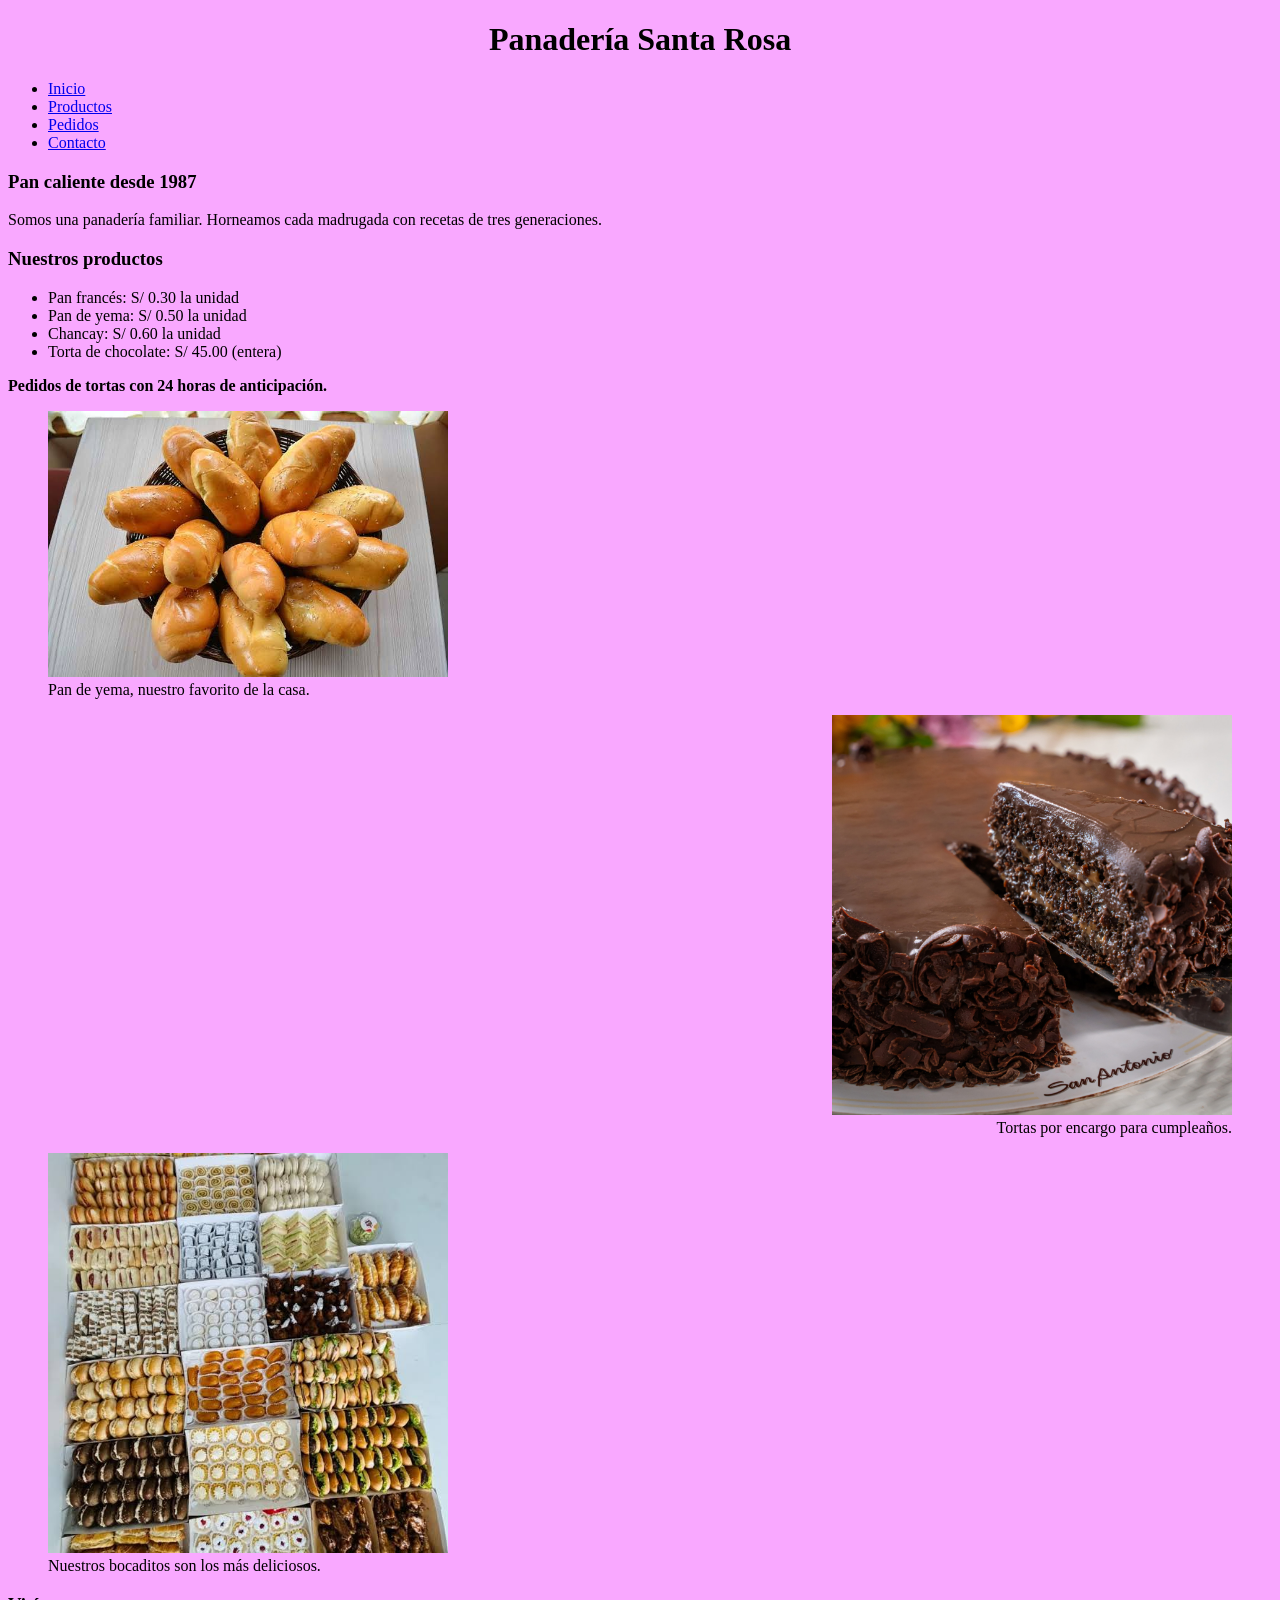
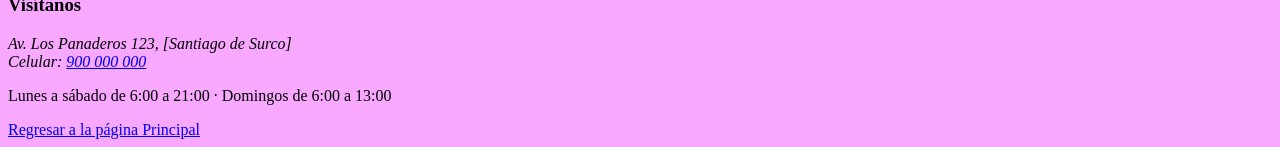
<file: Guia 1/Santa Rosa - Támara/index.html>
<!DOCTYPE html>
<html lang="en">
<head>
    <meta charset="UTF-8">
    <meta name="viewport" content="width=device-width, initial-scale=1.0">
    <title>Panadería Santa Rosa | Pan caliente todos los días</title>
</head>
<body bgcolor="#F9A8FF">
    <header>
    <p><strong><h1 align="center">Panadería Santa Rosa</h1></strong></p>
        <nav>
            <ul>
                <li><a href="index.html">Inicio</a></li>
                <li><a href="#productos">Productos</a></li>
                <li><a href="pedidos.html">Pedidos</a></li>
                <li><a href="#contacto">Contacto</a></li>
            </ul>
        </nav>
    </header>
    <main>
        <section>
            <h3>Pan caliente desde 1987</h3>
            <p>Somos una panadería familiar. Horneamos cada madrugada con recetas de tres generaciones.</p>
        </section>

        <section id="productos">
            <h3>Nuestros productos</h3>
            <ul>
                <li>Pan francés: S/ 0.30 la unidad</li>
                <li>Pan de yema: S/ 0.50 la unidad</li>
                <li>Chancay: S/ 0.60 la unidad</li>
                <li>Torta de chocolate: S/ 45.00 (entera)</li>
            </ul>
            <p><strong>Pedidos de tortas con 24 horas de anticipación.</strong></p>
            <figure align="left">
                <img src="img/pan-yema.jpg" alt="Canasta de panes de yema dorados recién horneados" width="400">
                <figcaption>Pan de yema, nuestro favorito de la casa.</figcaption>
            </figure>
            <figure align="right">
                <img src="img/tortas.jpg" alt="Torta de chocolate llena de manjar por dentro" width="400">
                <figcaption>Tortas por encargo para cumpleaños.</figcaption>
            </figure>
            <figure>
                <img src="img/bocaditos.jpg" alt="Bocaditos para cualquier ocasión" width="400">
                <figcaption>Nuestros bocaditos son los más deliciosos.</figcaption>
            </figure>
        </section>
    </main>
    <footer id="contacto">
        <h3>Visítanos</h3>
        <address>
            Av. Los Panaderos 123, [Santiago de Surco]<br>
            Celular: <a href="tel:+51900000000">900 000 000</a>
        </address>
        <p>Lunes a sábado de 6:00 a 21:00 · Domingos de 6:00 a 13:00</p>
        <a href="../../index.html">Regresar a la página Principal</a>
    </footer>

</body>
</html>
</file>
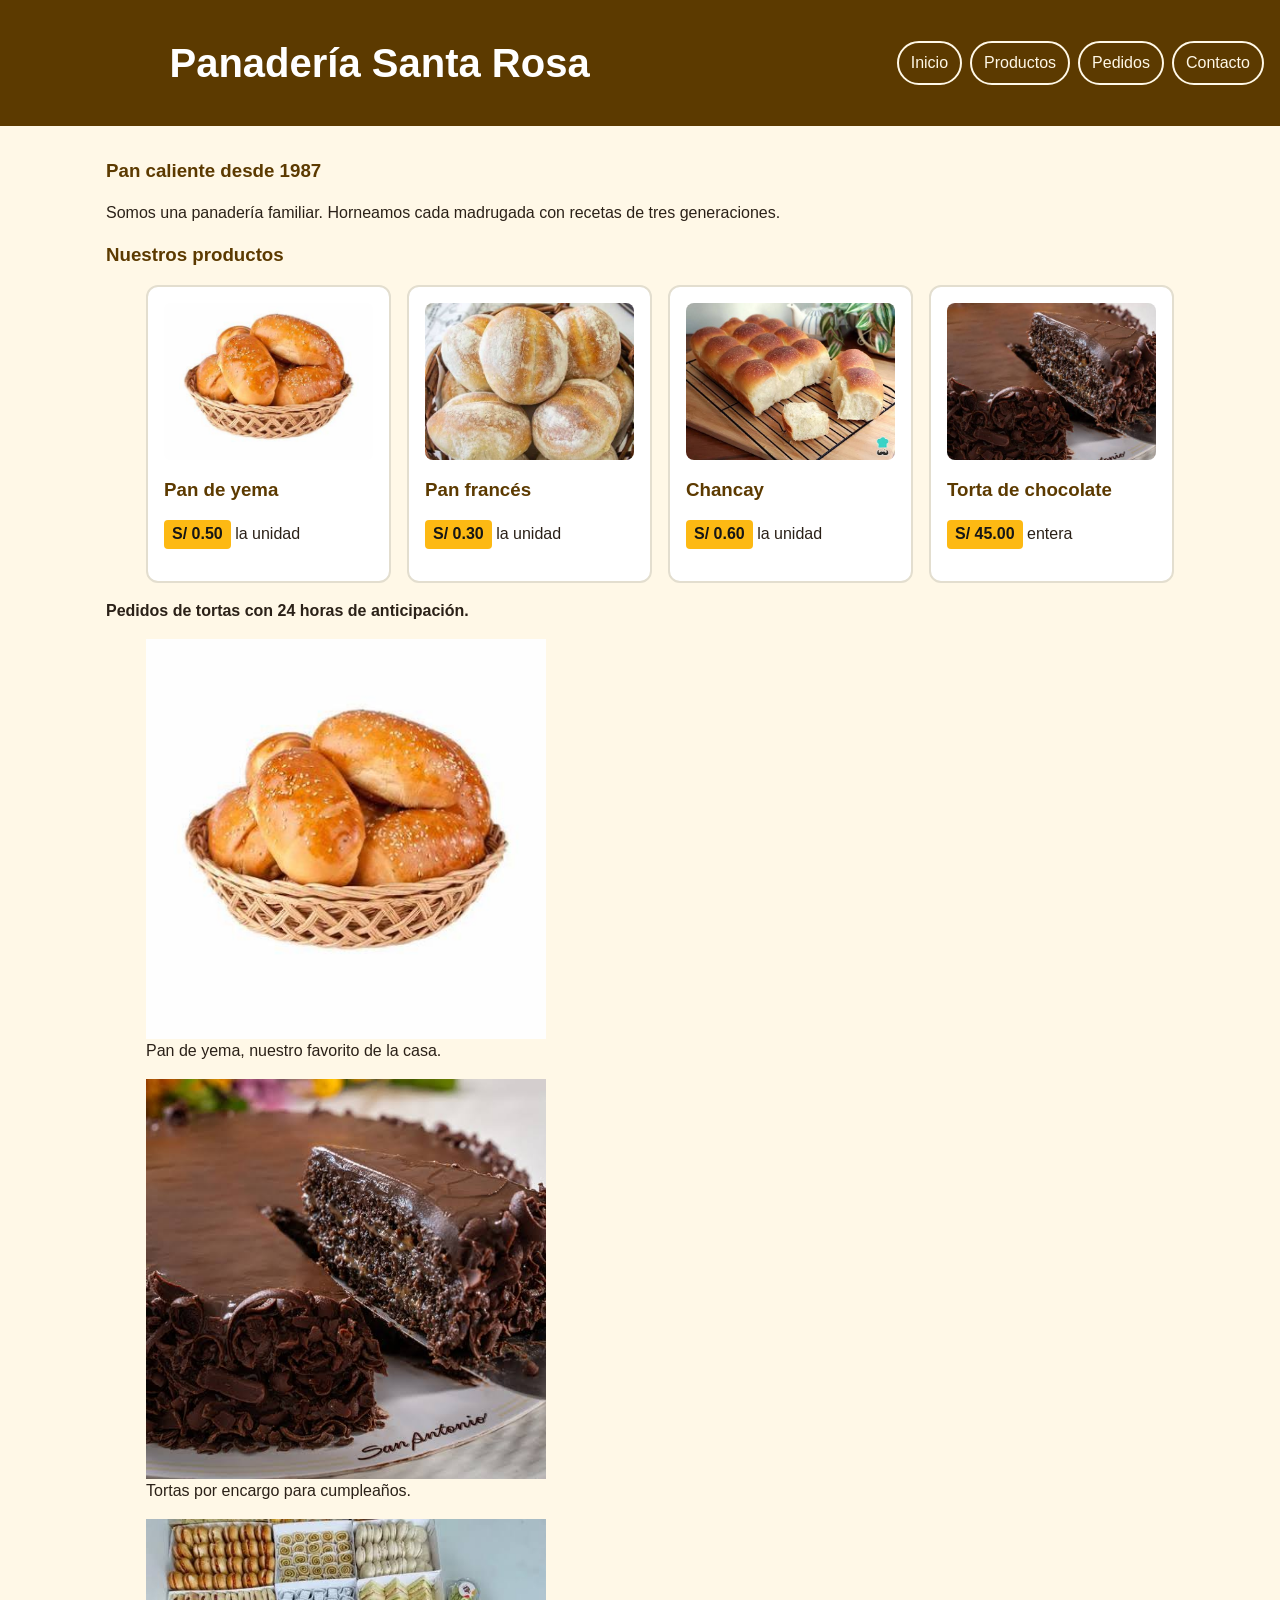
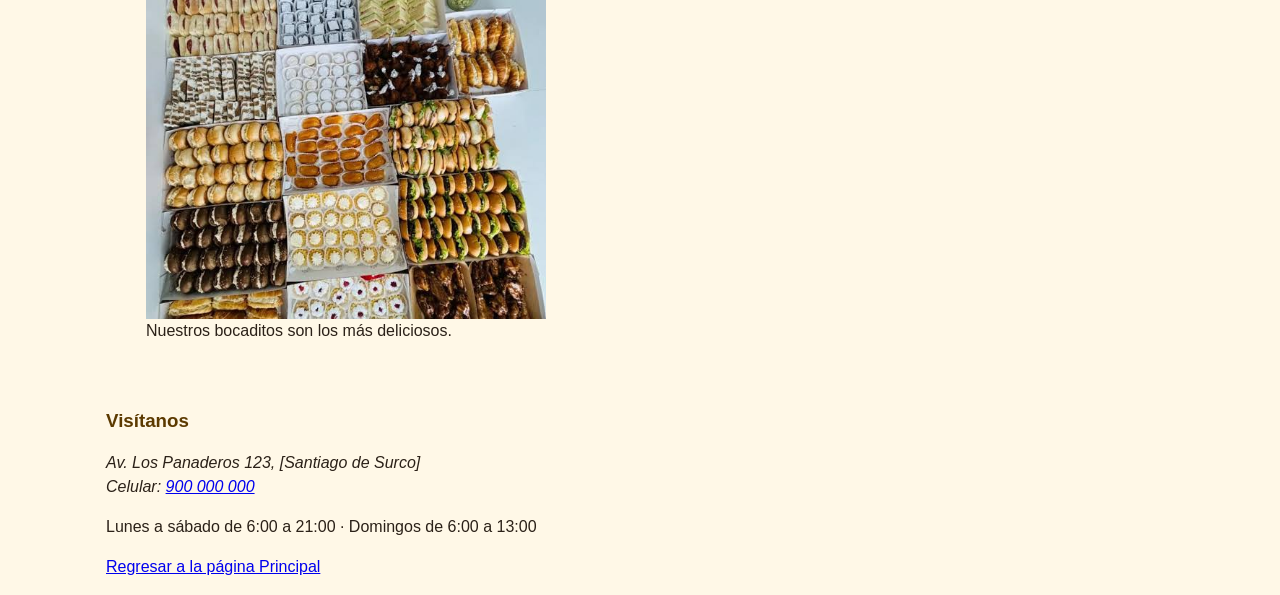
<file: Guia 2/santa-rosa-támara/index.html>
<!DOCTYPE html>
<html lang="en">
<head>
    <meta charset="UTF-8">
    <meta name="viewport" content="width=device-width, initial-scale=1.0">
    <title>Panadería Santa Rosa | Pan caliente todos los días</title>
</head>
<link rel="stylesheet" href="css/estilos.css">
<body bgcolor="#F9A8FF">
    <header>
    <p><strong><h1 align="center">Panadería Santa Rosa</h1></strong></p>
        <nav>
            <ul>
                <li><a href="index.html">Inicio</a></li>
                <li><a href="#productos">Productos</a></li>
                <li><a href="pedidos.html">Pedidos</a></li>
                <li><a href="#contacto">Contacto</a></li>
            </ul>
        </nav>
    </header>
    <main>
        <section>
            <h3>Pan caliente desde 1987</h3>
            <p>Somos una panadería familiar. Horneamos cada madrugada con recetas de tres generaciones.</p>
        </section>

        <section id="productos">
            <h3>Nuestros productos</h3>
            <ul>
                <div class="catalogo">
                    <article class="producto">
                        <img src="img/pan-yema.jpg" alt="Canasta de panes de yema dorados recién horneados">
                        <h3>Pan de yema</h3>
                        <p><span class="precio">S/ 0.50</span> la unidad</p>
                    </article>
                    <article class="producto">
                        <img src="img/pan-frances.jpg" alt="El pan francés más rico que podrás encontrar.">
                        <h3>Pan francés</h3>
                        <p><span class="precio">S/ 0.30</span> la unidad</p>
                    </article>
                    <article class="producto">
                        <img src="img/pan-chancay.jpg" alt="Pan Chancay nunca será la excepción">
                        <h3>Chancay</h3>
                        <p><span class="precio">S/ 0.60</span> la unidad</p>
                    </article>
                    <article class="producto">
                        <img src="img/tortas.jpg" alt="Torta de chocolate de dos pisos decorada con fresas">
                        <h3>Torta de chocolate</h3>
                        <p><span class="precio">S/ 45.00</span> entera</p>
                    </article>
                </div>
            </ul>
            <p><strong>Pedidos de tortas con 24 horas de anticipación.</strong></p>
            <figure align="left">
                <img src="img/pan-yema.jpg" alt="Canasta de panes de yema dorados recién horneados" width="400">
                <figcaption>Pan de yema, nuestro favorito de la casa.</figcaption>
            </figure>
            <figure align="left">
                <img src="img/tortas.jpg" alt="Torta de chocolate llena de manjar por dentro" width="400">
                <figcaption>Tortas por encargo para cumpleaños.</figcaption>
            </figure>
            <figure>
                <img src="img/bocaditos.jpg" alt="Bocaditos para cualquier ocasión" width="400">
                <figcaption>Nuestros bocaditos son los más deliciosos.</figcaption>
            </figure>
        </section>
    </main>
    <footer id="contacto">
        <h3>Visítanos</h3>
        <address>
            Av. Los Panaderos 123, [Santiago de Surco]<br>
            Celular: <a href="tel:+51900000000">900 000 000</a>
        </address>
        <p>Lunes a sábado de 6:00 a 21:00 · Domingos de 6:00 a 13:00</p>
        <a href="../../index.html">Regresar a la página Principal</a>
    </footer>

</body>
</html>
</file>
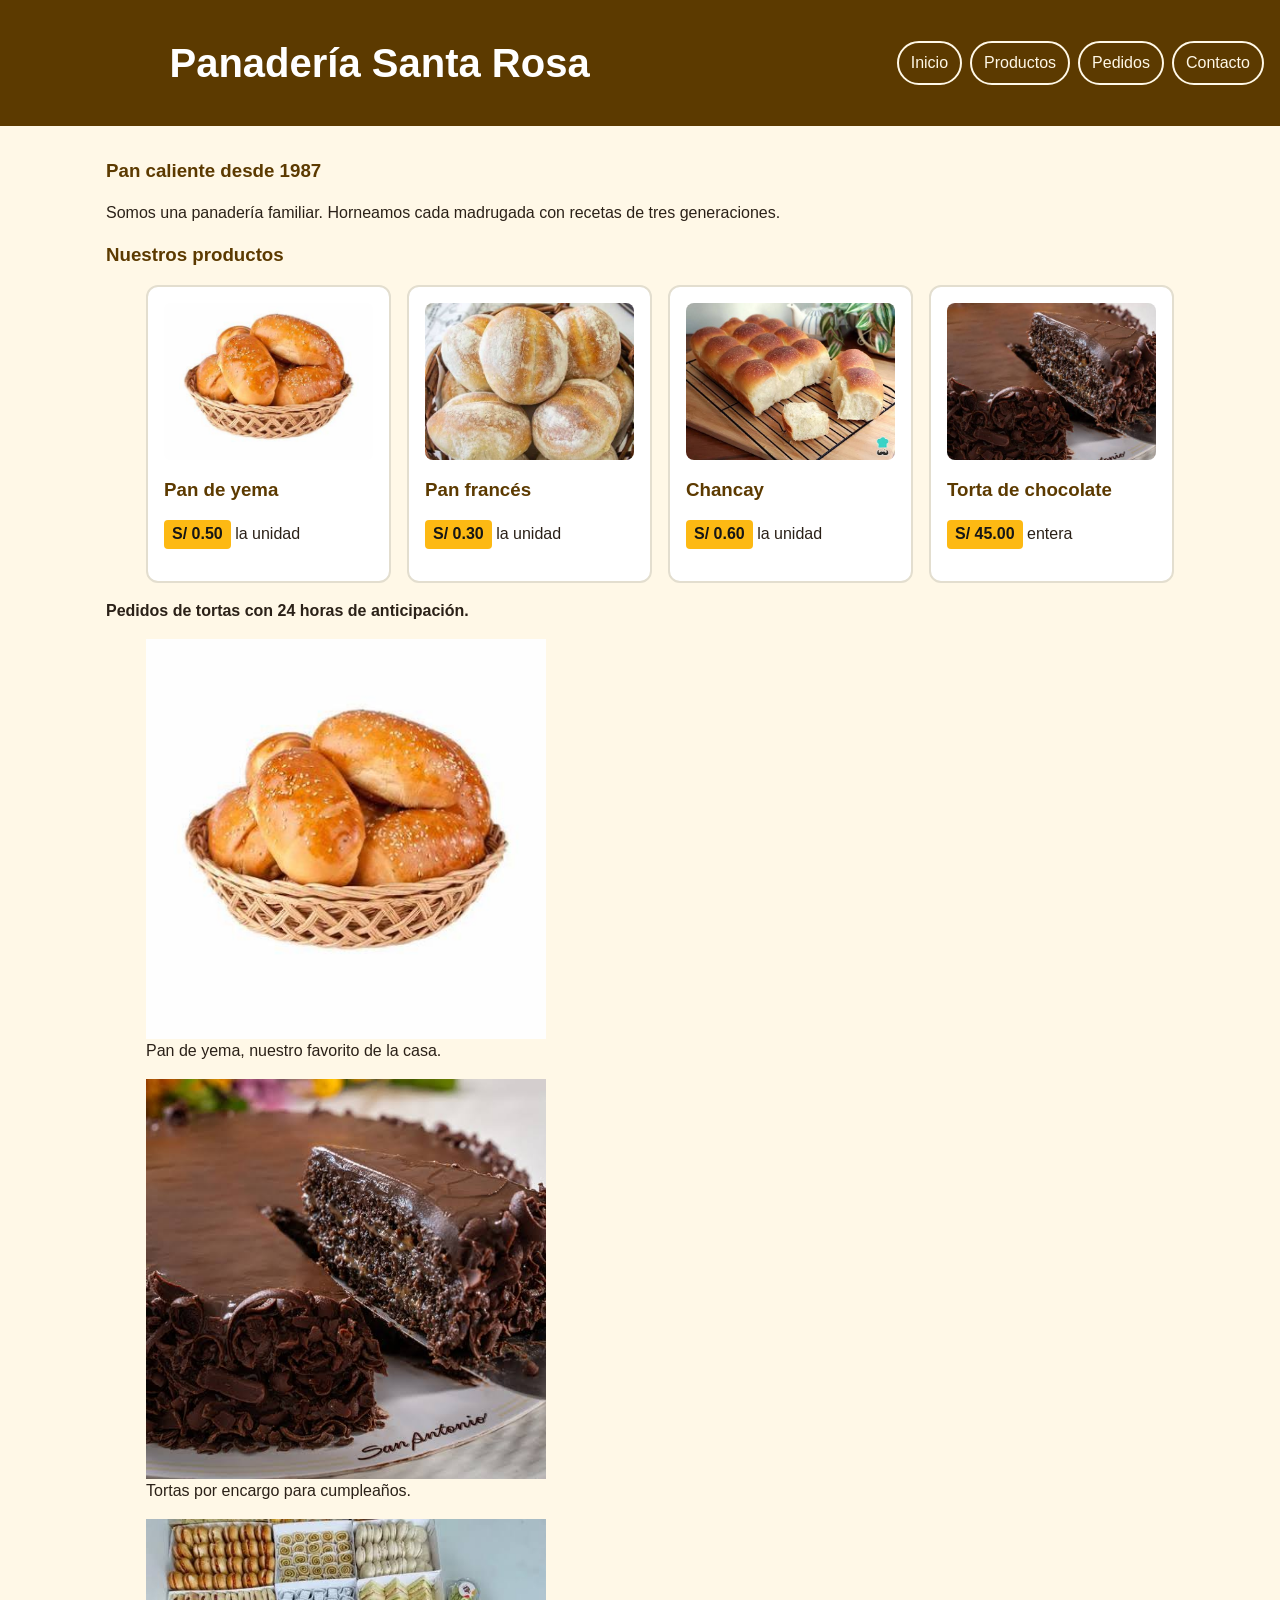
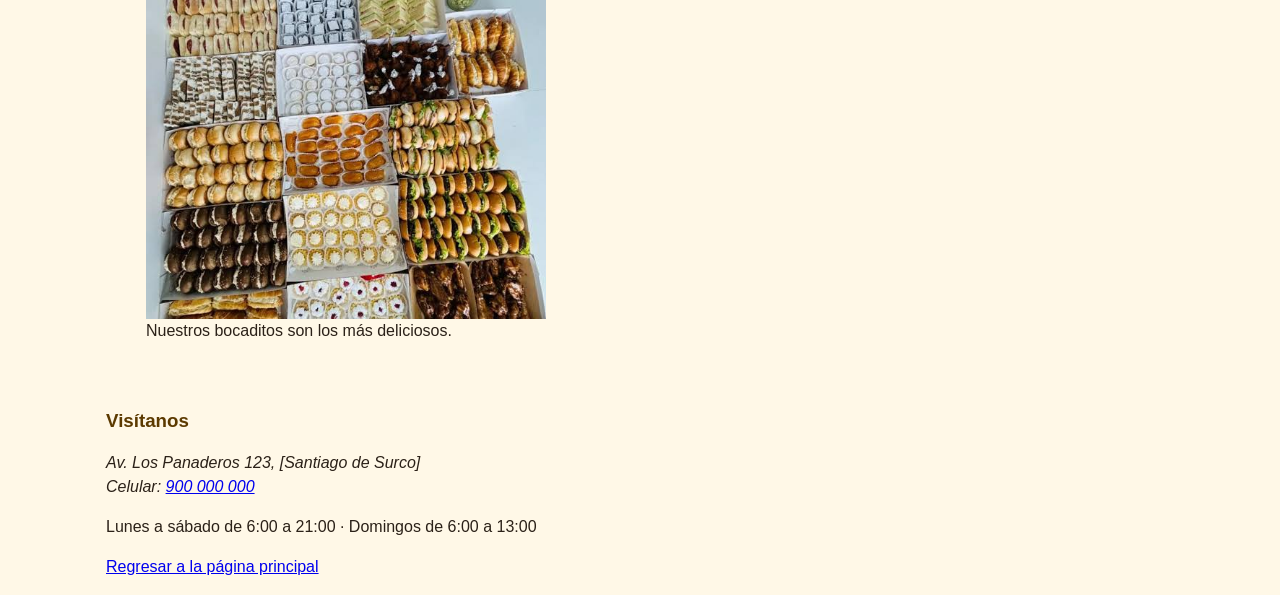
<file: Guia 3/Santa-Rosa-Támara/index.html>
<!DOCTYPE html>
<html lang="en">
<head>
    <meta charset="UTF-8">
    <meta name="viewport" content="width=device-width, initial-scale=1.0">
    <title>Panadería Santa Rosa | Pan caliente todos los días</title>
</head>
<link rel="stylesheet" href="css/estilos.css">
<body bgcolor="#F9A8FF">
    <header>
    <p><strong><h1 align="center">Panadería Santa Rosa</h1></strong></p>
        <nav>
            <ul>
                <li><a href="index.html">Inicio</a></li>
                <li><a href="#productos">Productos</a></li>
                <li><a href="pedidos.html">Pedidos</a></li>
                <li><a href="#contacto">Contacto</a></li>
            </ul>
        </nav>
    </header>
    <main>
        <section>
            <h3>Pan caliente desde 1987</h3>
            <p>Somos una panadería familiar. Horneamos cada madrugada con recetas de tres generaciones.</p>
        </section>

        <section id="productos">
            <h3>Nuestros productos</h3>
            <ul>
                <div class="catalogo">
                    <article class="producto">
                        <img src="img/pan-yema.jpg" alt="Canasta de panes de yema dorados recién horneados">
                        <h3>Pan de yema</h3>
                        <p><span class="precio">S/ 0.50</span> la unidad</p>
                    </article>
                    <article class="producto">
                        <img src="img/pan-frances.jpg" alt="El pan francés más rico que podrás encontrar.">
                        <h3>Pan francés</h3>
                        <p><span class="precio">S/ 0.30</span> la unidad</p>
                    </article>
                    <article class="producto">
                        <img src="img/pan-chancay.jpg" alt="Pan Chancay nunca será la excepción">
                        <h3>Chancay</h3>
                        <p><span class="precio">S/ 0.60</span> la unidad</p>
                    </article>
                    <article class="producto">
                        <img src="img/tortas.jpg" alt="Torta de chocolate de dos pisos decorada con fresas">
                        <h3>Torta de chocolate</h3>
                        <p><span class="precio">S/ 45.00</span> entera</p>
                    </article>
                </div>
            </ul>
            <p><strong>Pedidos de tortas con 24 horas de anticipación.</strong></p>
            <figure align="left">
                <img src="img/pan-yema.jpg" alt="Canasta de panes de yema dorados recién horneados" width="400">
                <figcaption>Pan de yema, nuestro favorito de la casa.</figcaption>
            </figure>
            <figure align="left">
                <img src="img/tortas.jpg" alt="Torta de chocolate llena de manjar por dentro" width="400">
                <figcaption>Tortas por encargo para cumpleaños.</figcaption>
            </figure>
            <figure>
                <img src="img/bocaditos.jpg" alt="Bocaditos para cualquier ocasión" width="400">
                <figcaption>Nuestros bocaditos son los más deliciosos.</figcaption>
            </figure>
        </section>
    </main>
    <footer id="contacto">
        <h3>Visítanos</h3>
        <address>
            Av. Los Panaderos 123, [Santiago de Surco]<br>
            Celular: <a href="tel:+51900000000">900 000 000</a>
        </address>
        <p>Lunes a sábado de 6:00 a 21:00 · Domingos de 6:00 a 13:00</p>
        <a href="../../index.html">Regresar a la página principal</a>
    </footer>

</body>
</html>
</file>
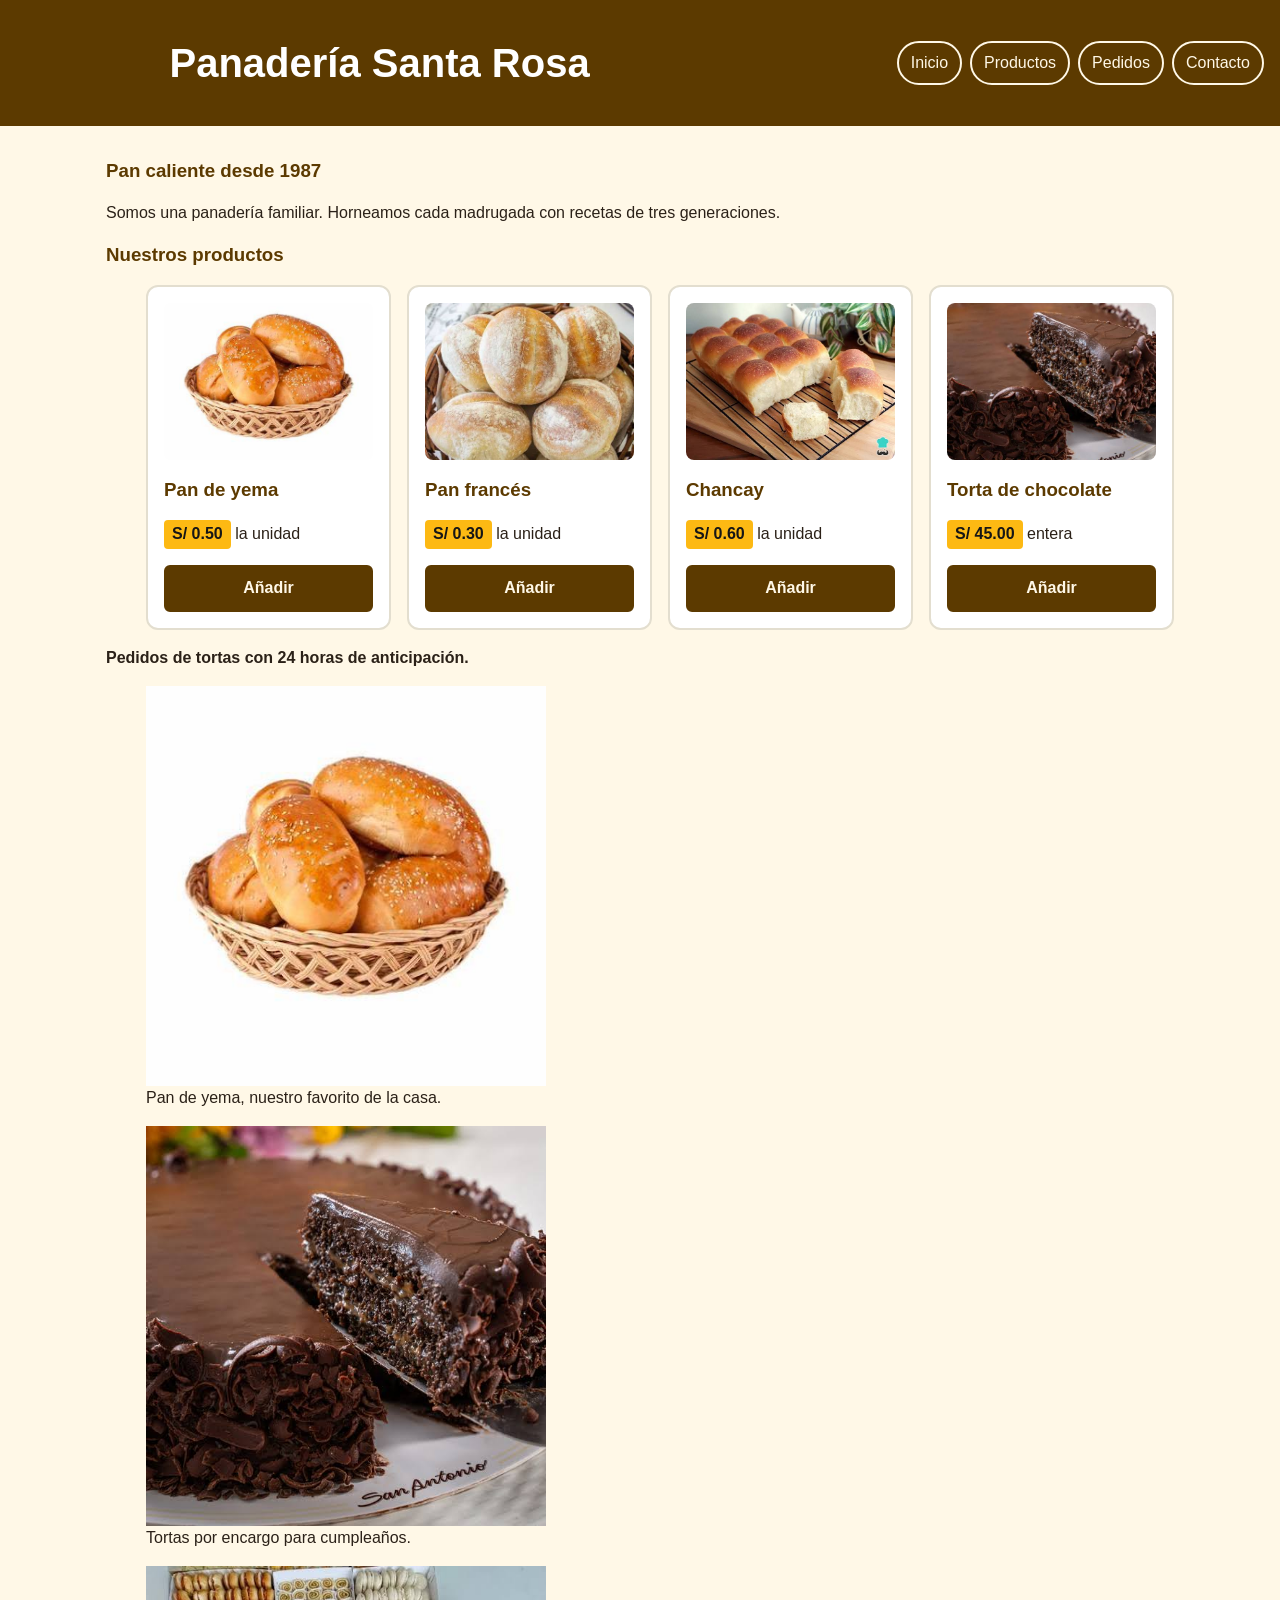
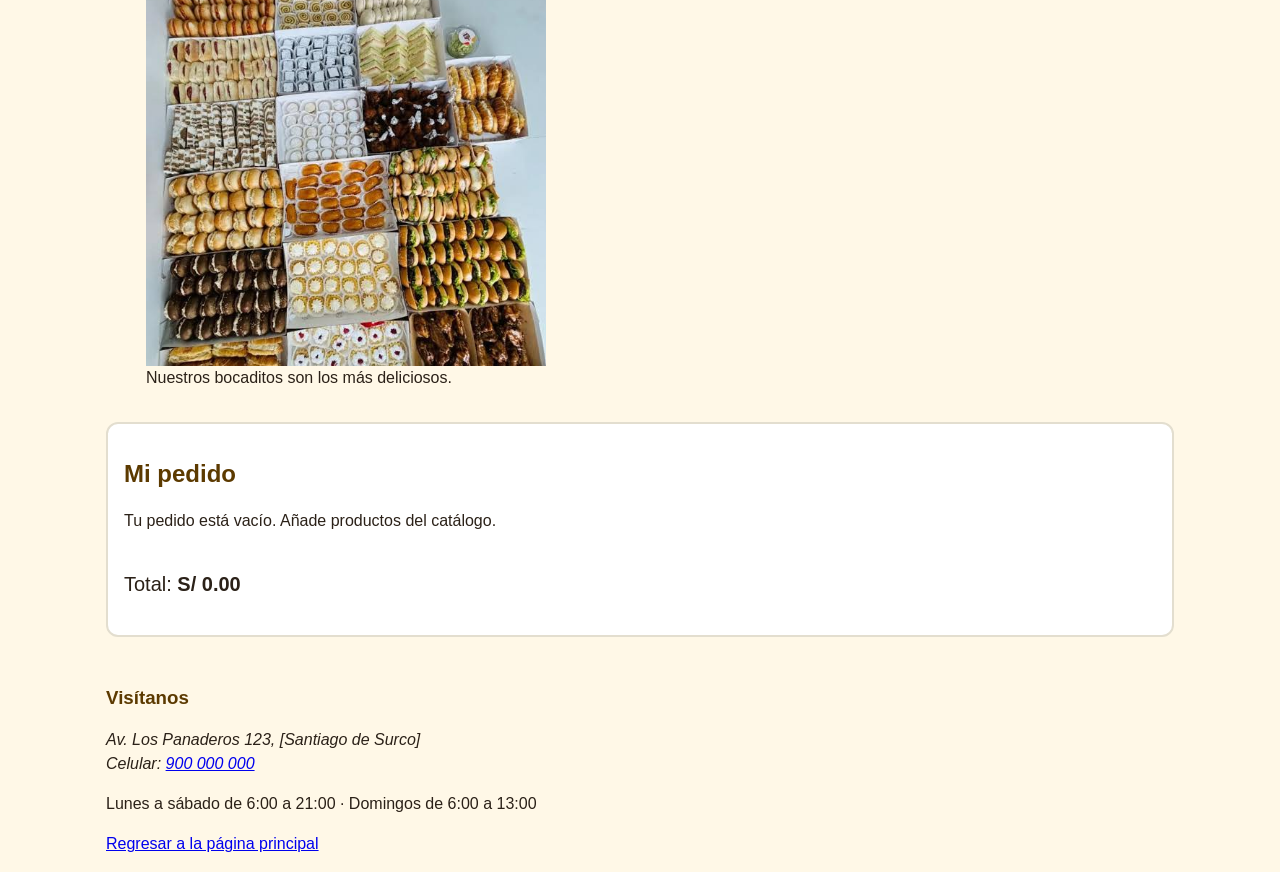
<file: Guia 4/SANTA-ROSA-TÁMARA/index.html>
<!DOCTYPE html>
<html lang="en">
<head>
    <meta charset="UTF-8">
    <meta name="viewport" content="width=device-width, initial-scale=1.0">
    <title>Panadería Santa Rosa | Pan caliente todos los días</title>
</head>
<link rel="stylesheet" href="css/estilos.css">
<script src="js/pedido.js" defer></script>
<body bgcolor="#F9A8FF">
    <header>
    <p><strong><h1 align="center">Panadería Santa Rosa</h1></strong></p>
        <nav>
            <ul>
                <li><a href="index.html">Inicio</a></li>
                <li><a href="#productos">Productos</a></li>
                <li><a href="pedidos.html">Pedidos</a></li>
                <li><a href="#contacto">Contacto</a></li>
            </ul>
        </nav>
    </header>
    <main>
        <section>
            <h3>Pan caliente desde 1987</h3>
            <p>Somos una panadería familiar. Horneamos cada madrugada con recetas de tres generaciones.</p>
        </section>

        <section id="productos">
            <h3>Nuestros productos</h3>
            <ul>
                <div class="catalogo">
                    <article class="producto" data-nombre="Pan de yema" data-precio="0.50">
                        <img src="img/pan-yema.jpg" alt="Canasta de panes de yema dorados recién horneados">
                        <h3>Pan de yema</h3>
                        <p><span class="precio">S/ 0.50</span> la unidad</p>
                        <button type="button" class="btn-anadir">Añadir</button>
                    </article>
                    <article class="producto" data-nombre="Pan Frances" data-precio="0.30">
                        <img src="img/pan-frances.jpg" alt="El pan francés más rico que podrás encontrar.">
                        <h3>Pan francés</h3>
                        <p><span class="precio">S/ 0.30</span> la unidad</p>
                        <button type="button" class="btn-anadir">Añadir</button>
                    </article>
                    <article class="producto" data-nombre="Pan Chancay" data-precio="0.60">
                        <img src="img/pan-chancay.jpg" alt="Pan Chancay nunca será la excepción">
                        <h3>Chancay</h3>
                        <p><span class="precio">S/ 0.60</span> la unidad</p>
                        <button type="button" class="btn-anadir">Añadir</button>
                    </article>
                    <article class="producto" data-nombre="Tortas" data-precio="45.00">
                        <img src="img/tortas.jpg" alt="Torta de chocolate de dos pisos decorada con fresas">
                        <h3>Torta de chocolate</h3>
                        <p><span class="precio">S/ 45.00</span> entera</p>
                        <button type="button" class="btn-anadir">Añadir</button>
                    </article>
                </div>
            </ul>
            <p><strong>Pedidos de tortas con 24 horas de anticipación.</strong></p>
            <figure align="left">
                <img src="img/pan-yema.jpg" alt="Canasta de panes de yema dorados recién horneados" width="400">
                <figcaption>Pan de yema, nuestro favorito de la casa.</figcaption>
            </figure>
            <figure align="left">
                <img src="img/tortas.jpg" alt="Torta de chocolate llena de manjar por dentro" width="400">
                <figcaption>Tortas por encargo para cumpleaños.</figcaption>
            </figure>
            <figure>
                <img src="img/bocaditos.jpg" alt="Bocaditos para cualquier ocasión" width="400">
                <figcaption>Nuestros bocaditos son los más deliciosos.</figcaption>
            </figure>
        </section>

        <section id="mi-pedido" aria-labelledby="titulo-pedido">
            <h2 id="titulo-pedido" tabindex="-1">Mi pedido</h2>
            <p id="pedido-vacio">Tu pedido está vacío. Añade productos del catálogo.</p>
            <ul id="lista-pedido"></ul>
            <p class="total">Total: <strong id="total">S/ 0.00</strong></p>
            <p id="aviso" class="solo-lector" role="status"></p>
        </section>

    </main>
    <footer id="contacto">
        <h3>Visítanos</h3>
        <address>
            Av. Los Panaderos 123, [Santiago de Surco]<br>
            Celular: <a href="tel:+51900000000">900 000 000</a>
        </address>
        <p>Lunes a sábado de 6:00 a 21:00 · Domingos de 6:00 a 13:00</p>
        <a href="../../index.html">Regresar a la página principal</a>    
    </footer>

</body>
</html>
</file>
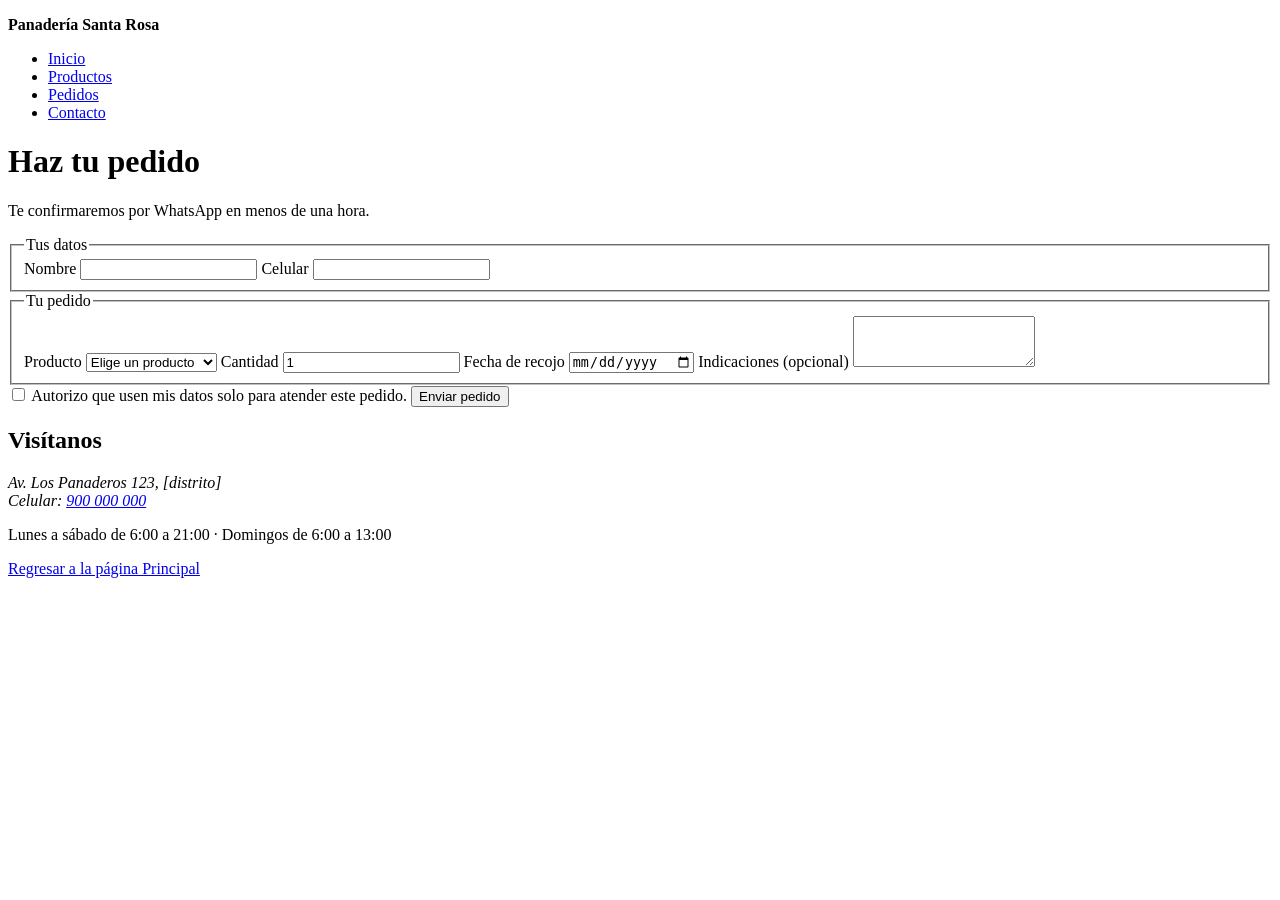
<file: Guia 1/Santa Rosa - Támara/pedidos.html>
<!DOCTYPE html>
<html lang="en">
<head>
    <meta charset="UTF-8">
    <meta name="viewport" content="width=device-width, initial-scale=1.0">
    <title>Pedidos | Panadería Santa Rosa</title>
</head>
<body>
    <header>
        <p><strong>Panadería Santa Rosa</strong></p>
        <nav>
            <ul>
                <li><a href="index.html">Inicio</a></li>
                <li><a href="#productos">Productos</a></li>
                <li><a href="pedidos.html">Pedidos</a></li>
                <li><a href="#contacto">Contacto</a></li>
            </ul>
        </nav>
    </header>
    <main>
        <h1>Haz tu pedido</h1>
        <p>Te confirmaremos por WhatsApp en menos de una hora.</p>

        <form action="#">
            <fieldset>
                <legend>Tus datos</legend>
                <label for="nombre">Nombre</label>
                <input type="text" id="nombre" name="nombre" required>
                <label for="celular">Celular</label>
                <input type="tel" id="celular" name="celular" required>
            </fieldset>

            <fieldset>
                <legend>Tu pedido</legend>
                <label for="producto">Producto</label>
                <select id="producto" name="producto" required>
                    <option value="">Elige un producto</option>
                    <option>Pan francés</option>
                    <option>Pan de yema</option>
                    <option>Chancay</option>
                    <option>Torta de chocolate</option>
                </select>

                <label for="cantidad">Cantidad</label>
                <input type="number" id="cantidad" name="cantidad" min="1" value="1" required>

                <label for="fecha">Fecha de recojo</label>
                <input type="date" id="fecha" name="fecha" required>

                <label for="notas">Indicaciones (opcional)</label>
                <textarea id="notas" name="notas" rows="3"></textarea>
            </fieldset>

            <input type="checkbox" id="consentimiento" name="consentimiento" required>
            <label for="consentimiento">Autorizo que usen mis datos solo para atender este pedido.</label>

            <button type="submit">Enviar pedido</button>
        </form>
    </main> 
    <footer id="contacto">
        <h2>Visítanos</h2>
        <address>
            Av. Los Panaderos 123, [distrito]<br>
            Celular: <a href="tel:+51900000000">900 000 000</a>
        </address>
        <p>Lunes a sábado de 6:00 a 21:00 · Domingos de 6:00 a 13:00</p>
        <a href="../../index.html">Regresar a la página Principal</a>
    </footer>
</body>
</html>
</file>
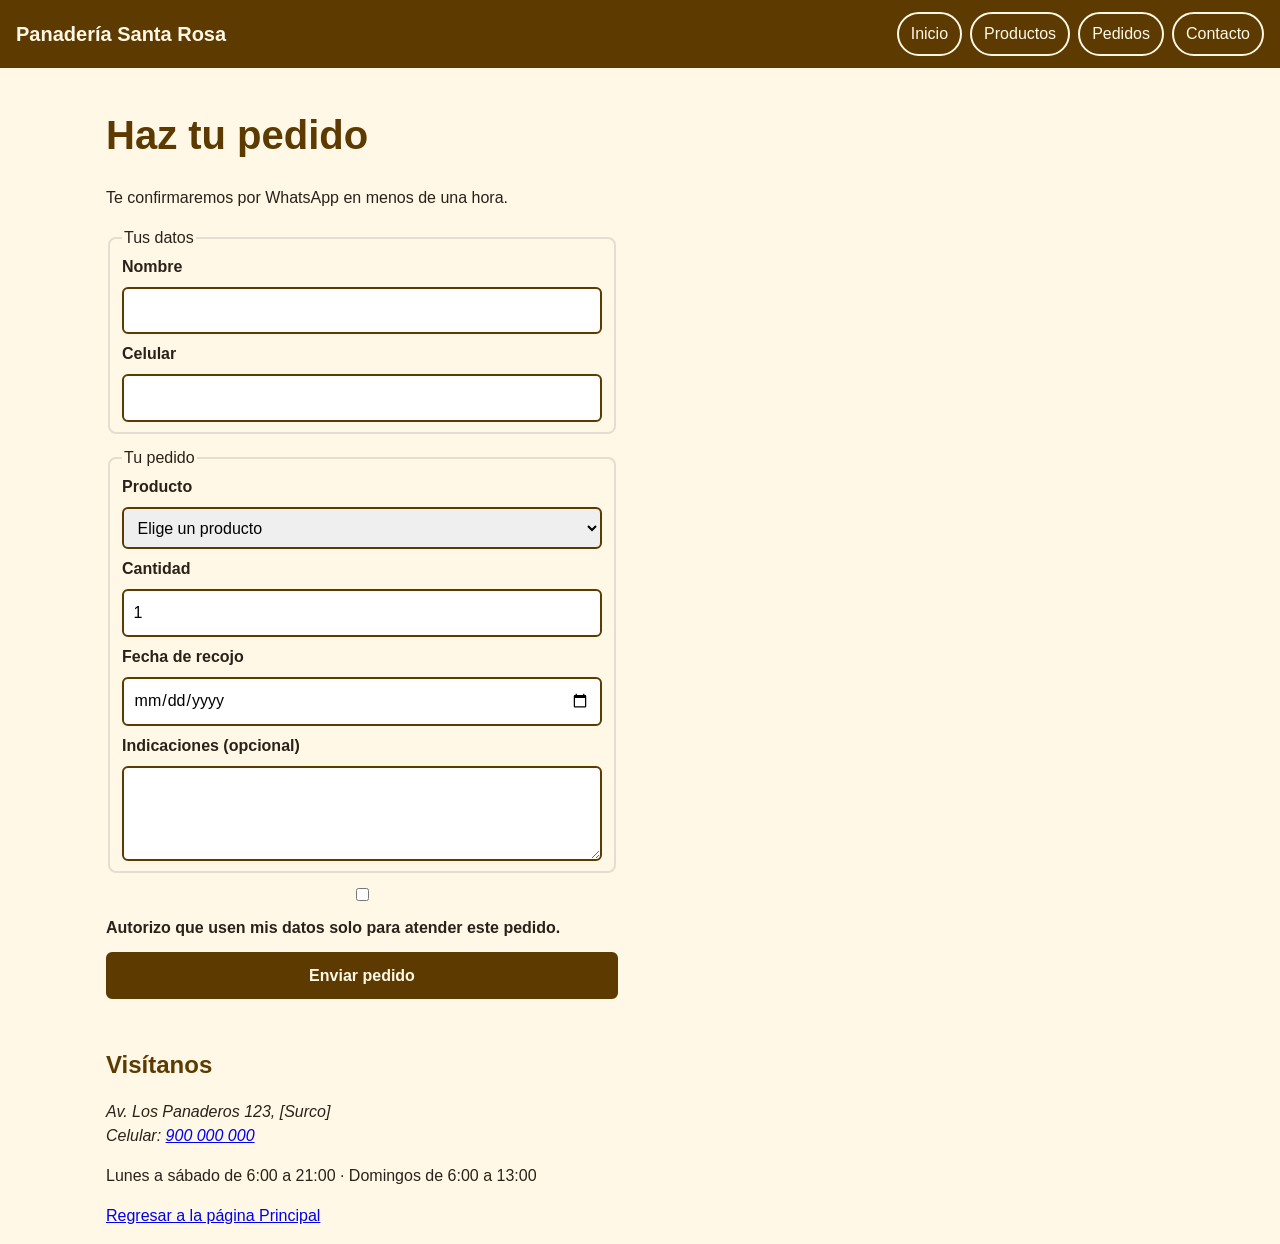
<file: Guia 2/santa-rosa-támara/pedidos.html>
<!DOCTYPE html>
<html lang="en">
<head>
    <meta charset="UTF-8">
    <meta name="viewport" content="width=device-width, initial-scale=1.0">
    <title>Pedidos | Panadería Santa Rosa</title>
</head>
<link rel="stylesheet" href="css/estilos.css">
<body>
    <header>
        <p><strong>Panadería Santa Rosa</strong></p>
        <nav>
            <ul>
                <li><a href="index.html">Inicio</a></li>
                <li><a href="#productos">Productos</a></li>
                <li><a href="pedidos.html">Pedidos</a></li>
                <li><a href="#contacto">Contacto</a></li>
            </ul>
        </nav>
    </header>
    <main>
        <h1>Haz tu pedido</h1>
        <p>Te confirmaremos por WhatsApp en menos de una hora.</p>

        <form action="#">
            <fieldset>
                <legend>Tus datos</legend>
                <label for="nombre">Nombre</label>
                <input type="text" id="nombre" name="nombre" required>
                <label for="celular">Celular</label>
                <input type="tel" id="celular" name="celular" required>
            </fieldset>

            <fieldset>
                <legend>Tu pedido</legend>
                <label for="producto">Producto</label>
                <select id="producto" name="producto" required>
                    <option value="">Elige un producto</option>
                    <option>Pan francés</option>
                    <option>Pan de yema</option>
                    <option>Chancay</option>
                    <option>Torta de chocolate</option>
                </select>

                <label for="cantidad">Cantidad</label>
                <input type="number" id="cantidad" name="cantidad" min="1" value="1" required>

                <label for="fecha">Fecha de recojo</label>
                <input type="date" id="fecha" name="fecha" required>

                <label for="notas">Indicaciones (opcional)</label>
                <textarea id="notas" name="notas" rows="3"></textarea>
            </fieldset>

            <input type="checkbox" id="consentimiento" name="consentimiento" required>
            <label for="consentimiento">Autorizo que usen mis datos solo para atender este pedido.</label>

            <button type="submit">Enviar pedido</button>
        </form>
    </main> 
    <footer id="contacto">
        <h2>Visítanos</h2>
        <address>
            Av. Los Panaderos 123, [Surco]<br>
            Celular: <a href="tel:+51900000000">900 000 000</a>
        </address>
        <p>Lunes a sábado de 6:00 a 21:00 · Domingos de 6:00 a 13:00</p>
       <a href="../../index.html">Regresar a la página Principal</a>
    </footer>
</body>
</html>
</file>
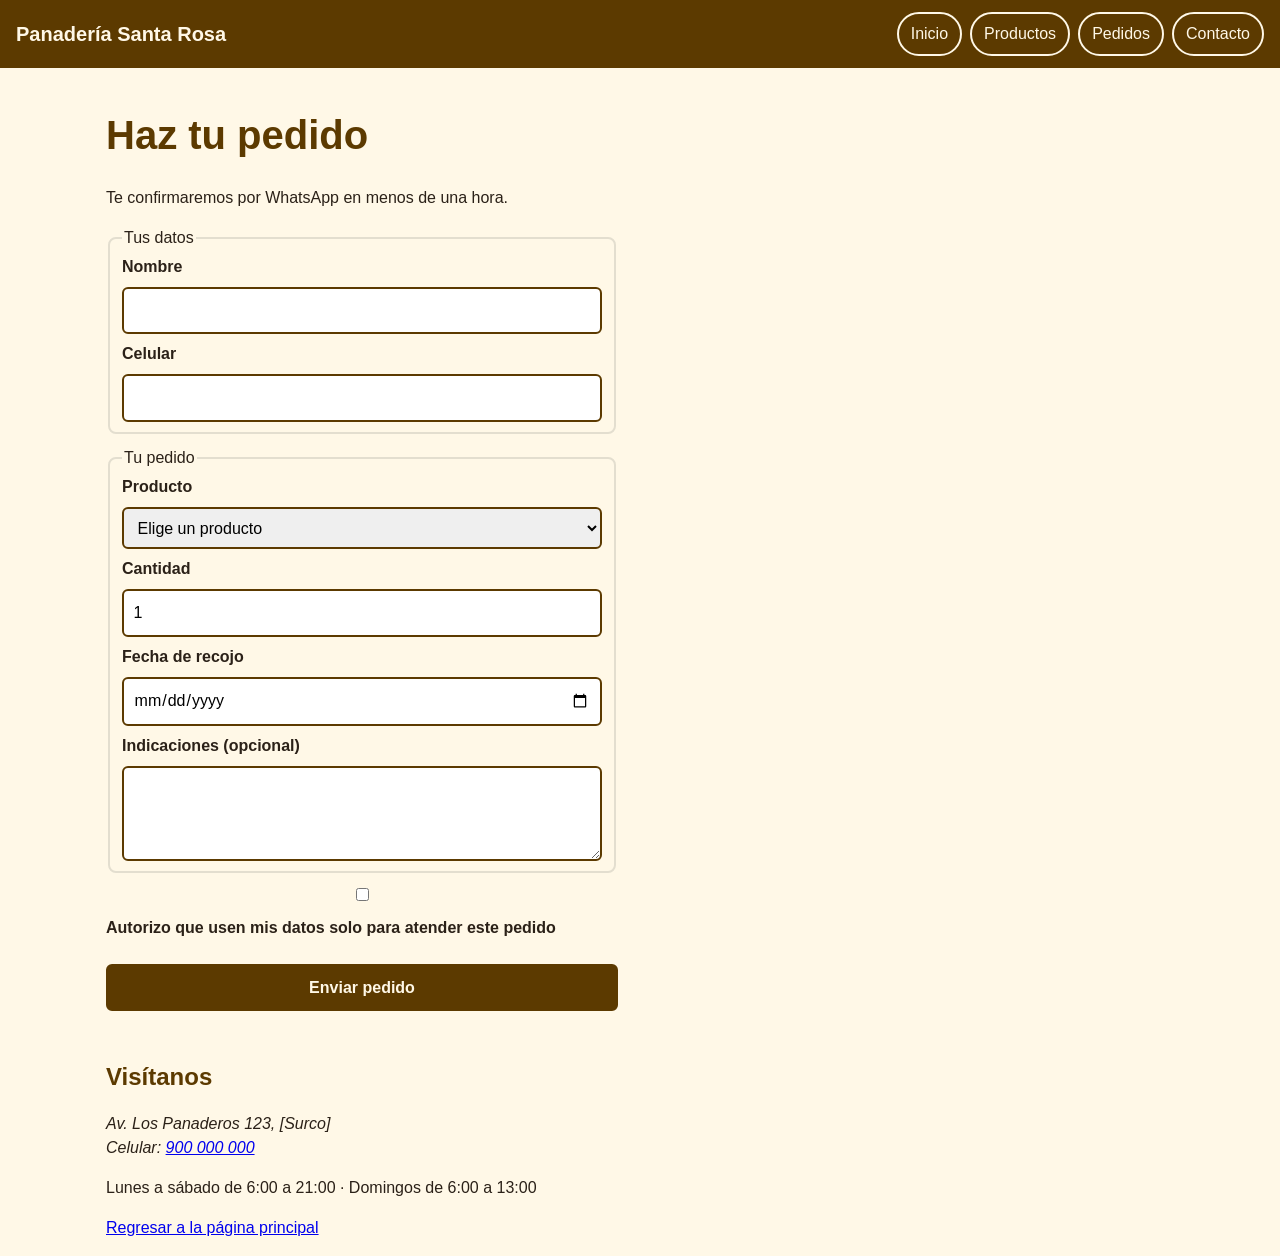
<file: Guia 3/Santa-Rosa-Támara/pedidos.html>
<!DOCTYPE html>
<html lang="en">
<head>
    <meta charset="UTF-8">
    <meta name="viewport" content="width=device-width, initial-scale=1.0">
    <title>Pedidos | Panadería Santa Rosa</title>
</head>
<link rel="stylesheet" href="css/estilos.css">
<script src="js/app.js" defer></script>
<body>
    <header>
        <p><strong>Panadería Santa Rosa</strong></p>
        <nav>
            <ul>
                <li><a href="index.html">Inicio</a></li>
                <li><a href="#productos">Productos</a></li>
                <li><a href="pedidos.html">Pedidos</a></li>
                <li><a href="#contacto">Contacto</a></li>
            </ul>
        </nav>
    </header>
    <main>
        <h1>Haz tu pedido</h1>
        <p>Te confirmaremos por WhatsApp en menos de una hora.</p>

        <form action="#" novalidate>
            <fieldset>
                <legend>Tus datos</legend>
                <label for="nombre">Nombre</label>
                <input type="text" id="nombre" name="nombre" required aria-describedby="error-nombre">
                <p class="error" id="error-nombre"></p>
                <label for="celular">Celular</label>
                <input type="tel" id="celular" name="celular" required aria-describedby="error-celular">
                <p class="error" id="error-celular"></p>
            </fieldset>

            <fieldset>
                <legend>Tu pedido</legend>
                <label for="producto">Producto</label>
                <select id="producto" name="producto" required aria-describedby="error-producto">
                    <option value="">Elige un producto</option>
                    <option>Pan francés</option>
                    <option>Pan de yema</option>
                    <option>Chancay</option>
                    <option>Torta de chocolate</option>
                </select>
                <p class="error" id="error-producto"></p>

                <label for="cantidad">Cantidad</label>
                <input type="number" id="cantidad" name="cantidad" min="1" value="1" required aria-describedby="error-cantidad">
                <p class="error" id="error-cantidad"></p>

                <label for="fecha">Fecha de recojo</label>
                <input type="date" id="fecha" name="fecha" required aria-describedby="error-fecha">
                <p class="error" id="error-fecha"></p>

                <label for="notas">Indicaciones (opcional)</label>
                <textarea id="notas" name="notas" rows="3"></textarea>
            </fieldset>

            <input type="checkbox" id="consentimiento" name="consentimiento" required aria-describedby="error-consentimiento">
            <label for="consentimiento">Autorizo que usen mis datos solo para atender este pedido</label>
            <p class="error" id="error-consentimiento"></p>

            <div id="estado" role="status"></div>
            <button type="submit">Enviar pedido</button>
        </form>

    </main> 
    <footer id="contacto">
        <h2>Visítanos</h2>
        <address>
            Av. Los Panaderos 123, [Surco]<br>
            Celular: <a href="tel:+51900000000">900 000 000</a>
        </address>
        <p>Lunes a sábado de 6:00 a 21:00 · Domingos de 6:00 a 13:00</p>
        <a href="../../index.html">Regresar a la página principal</a>
    </footer>
</body>
</html>
</file>
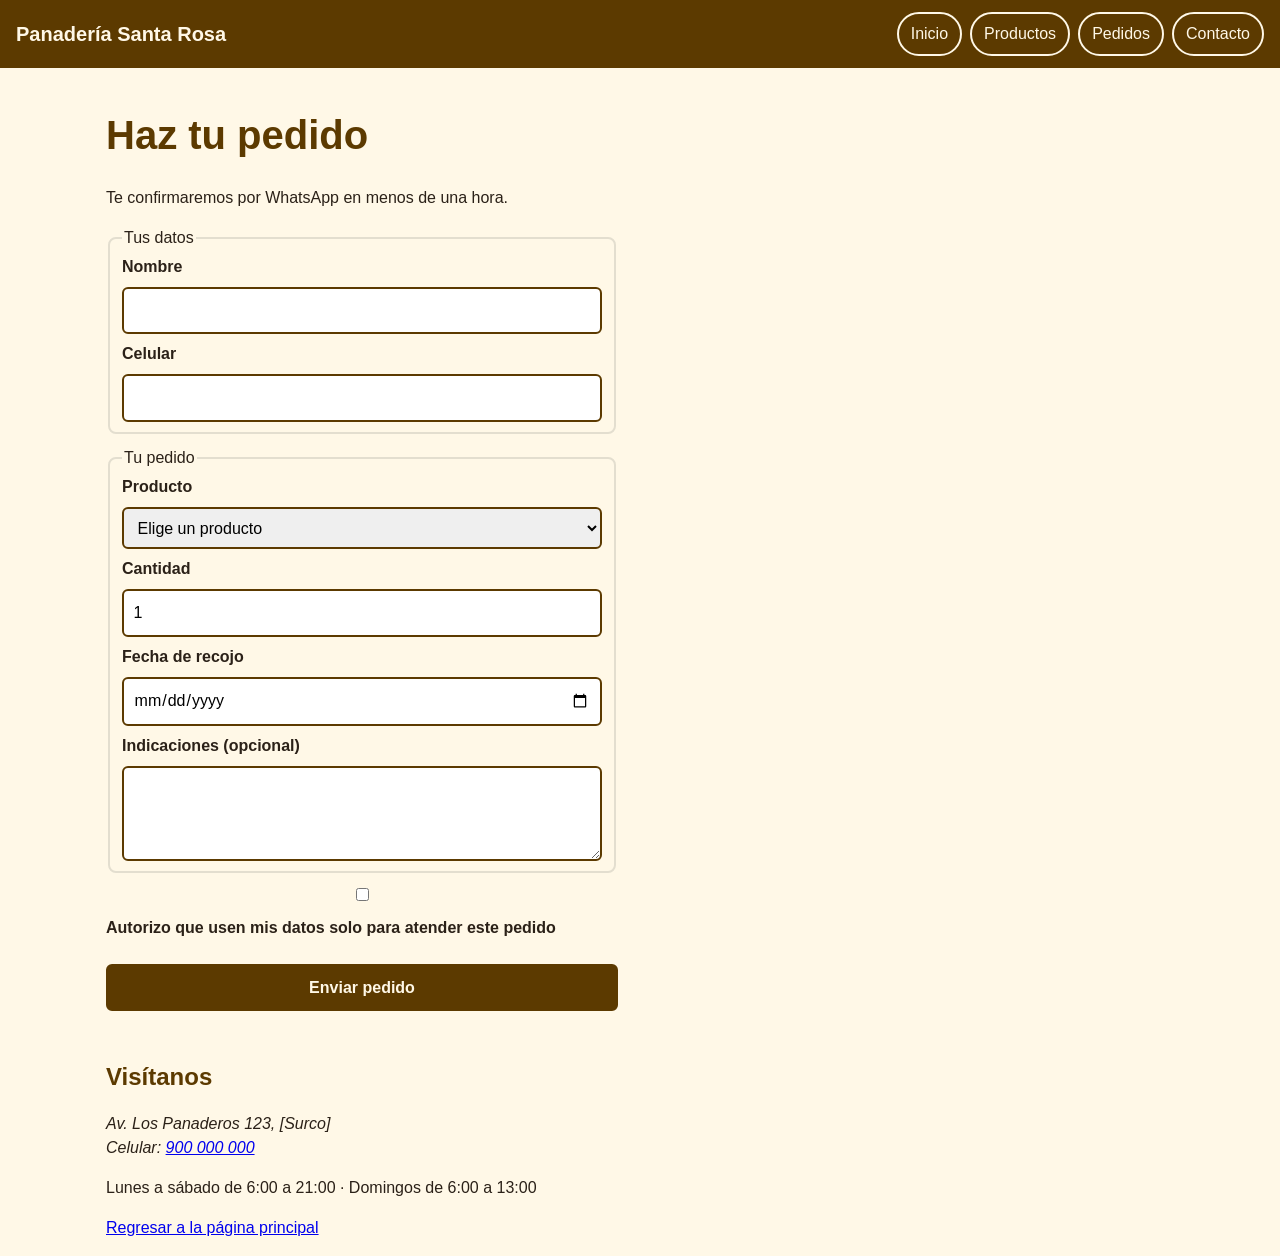
<file: Guia 4/SANTA-ROSA-TÁMARA/pedidos.html>
<!DOCTYPE html>
<html lang="en">
<head>
    <meta charset="UTF-8">
    <meta name="viewport" content="width=device-width, initial-scale=1.0">
    <title>Pedidos | Panadería Santa Rosa</title>
</head>
<link rel="stylesheet" href="css/estilos.css">
<script src="js/app.js" defer></script>
<body>
    <header>
        <p><strong>Panadería Santa Rosa</strong></p>
        <nav>
            <ul>
                <li><a href="index.html">Inicio</a></li>
                <li><a href="#productos">Productos</a></li>
                <li><a href="pedidos.html">Pedidos</a></li>
                <li><a href="#contacto">Contacto</a></li>
            </ul>
        </nav>
    </header>
    <main>
        <h1>Haz tu pedido</h1>
        <p>Te confirmaremos por WhatsApp en menos de una hora.</p>

        <form action="#" novalidate>
            <fieldset>
                <legend>Tus datos</legend>
                <label for="nombre">Nombre</label>
                <input type="text" id="nombre" name="nombre" required aria-describedby="error-nombre">
                <p class="error" id="error-nombre"></p>
                <label for="celular">Celular</label>
                <input type="tel" id="celular" name="celular" required aria-describedby="error-celular">
                <p class="error" id="error-celular"></p>
            </fieldset>

            <fieldset>
                <legend>Tu pedido</legend>
                <label for="producto">Producto</label>
                <select id="producto" name="producto" required aria-describedby="error-producto">
                    <option value="">Elige un producto</option>
                    <option>Pan francés</option>
                    <option>Pan de yema</option>
                    <option>Chancay</option>
                    <option>Torta de chocolate</option>
                </select>
                <p class="error" id="error-producto"></p>

                <label for="cantidad">Cantidad</label>
                <input type="number" id="cantidad" name="cantidad" min="1" value="1" required aria-describedby="error-cantidad">
                <p class="error" id="error-cantidad"></p>

                <label for="fecha">Fecha de recojo</label>
                <input type="date" id="fecha" name="fecha" required aria-describedby="error-fecha">
                <p class="error" id="error-fecha"></p>

                <label for="notas">Indicaciones (opcional)</label>
                <textarea id="notas" name="notas" rows="3"></textarea>
            </fieldset>

            <input type="checkbox" id="consentimiento" name="consentimiento" required aria-describedby="error-consentimiento">
            <label for="consentimiento">Autorizo que usen mis datos solo para atender este pedido</label>
            <p class="error" id="error-consentimiento"></p>

            <div id="estado" role="status"></div>
            <button type="submit">Enviar pedido</button>
        </form>

    </main> 
    <footer id="contacto">
        <h2>Visítanos</h2>
        <address>
            Av. Los Panaderos 123, [Surco]<br>
            Celular: <a href="tel:+51900000000">900 000 000</a>
        </address>
        <p>Lunes a sábado de 6:00 a 21:00 · Domingos de 6:00 a 13:00</p>
        <a href="../../index.html">Regresar a la página principal</a>
    </footer>
</body>
</html>
</file>
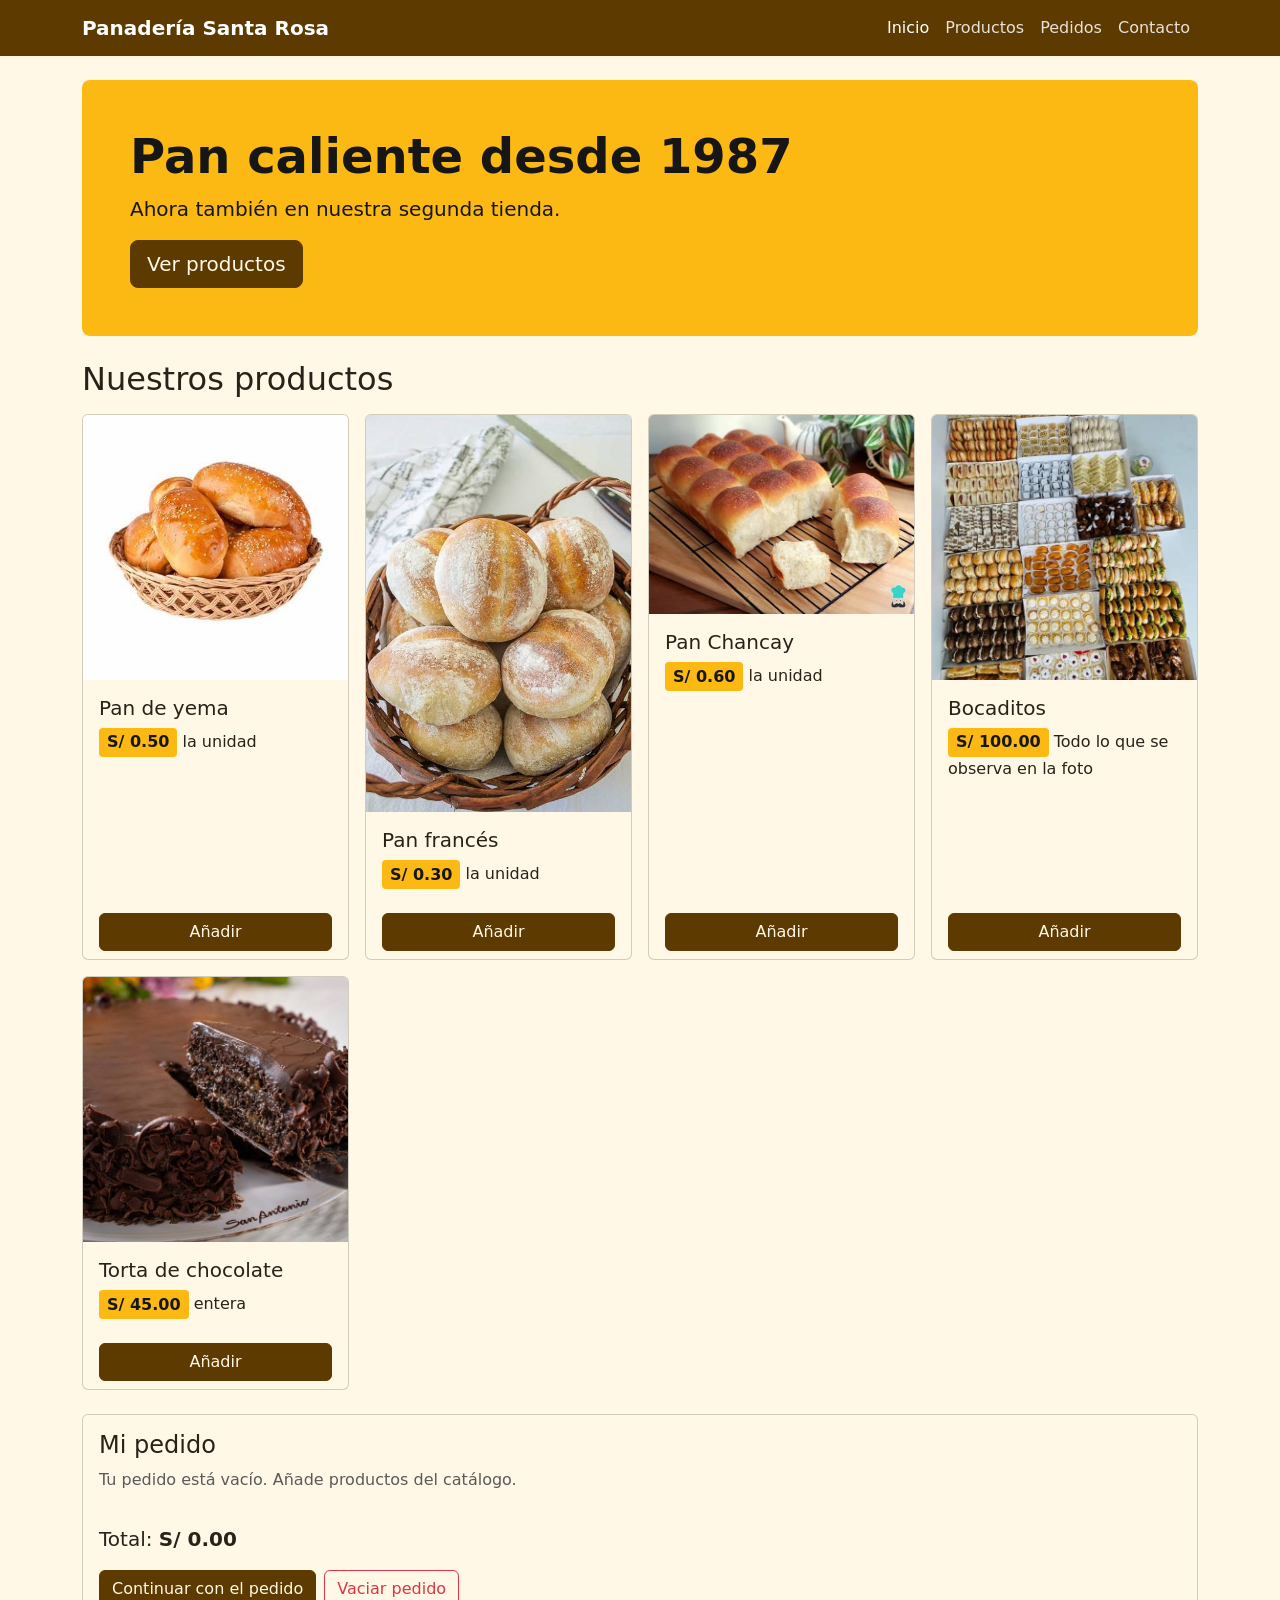
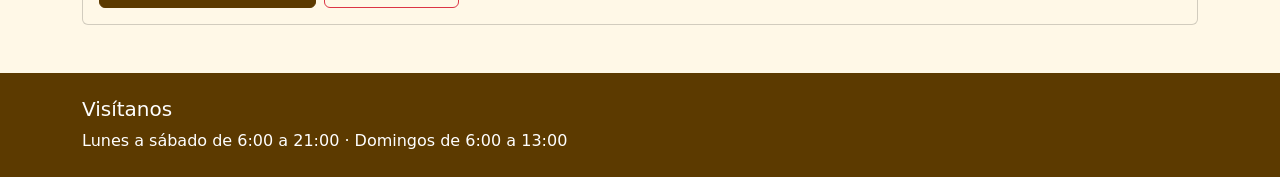
<file: Guia 5/Doña-Rosita-TÁMARA/index-bootstrap.html>
<!DOCTYPE html>
<html lang="es">

<head>
    <meta charset="UTF-8">
    <meta name="viewport" content="width=device-width, initial-scale=1">
    <title>Panadería Santa Rosa | Pan caliente todos los días</title>
    <!-- 1. Estilos de Bootstrap 5.3.8 -->
    <link rel="stylesheet" href="https://cdn.jsdelivr.net/npm/bootstrap@5.3.8/dist/css/bootstrap.min.css"
        integrity="sha384-sRIl4kxILFvY47J16cr9ZwB07vP4J8+LH7qKQnuqkuIAvNWLzeN8tE5YBujZqJLB" crossorigin="anonymous">
    <!-- 2. Tus estilos, siempre después -->
    <link rel="stylesheet" href="css/marca.css">
    <!-- 3. JavaScript de Bootstrap y el tuyo -->
    <script src="https://cdn.jsdelivr.net/npm/bootstrap@5.3.8/dist/js/bootstrap.bundle.min.js"
        integrity="sha384-FKyoEForCGlyvwx9Hj09JcYn3nv7wiPVlz7YYwJrWVcXK/BmnVDxM+D2scQbITxI" crossorigin="anonymous"
        defer></script>
    <script src="js/pedido.js" defer></script>
    <script src="js/vaciar.js" defer></script>
</head>

<body>
    <nav class="navbar navbar-expand-md navbar-dark bg-cafe">
        <div class="container">
            <a class="navbar-brand fw-bold" href="index-bootstrap.html">Panadería Santa Rosa</a>
            <button class="navbar-toggler" type="button" data-bs-toggle="collapse" data-bs-target="#menu"
                aria-controls="menu" aria-expanded="false" aria-label="Abrir menú">
                <span class="navbar-toggler-icon"></span>
            </button>
            <div class="collapse navbar-collapse" id="menu">
                <ul class="navbar-nav ms-auto">
                    <li class="nav-item">
                        <a class="nav-link active" aria-current="page" href="index-bootstrap.html">Inicio</a>
                    </li>
                    <li class="nav-item"><a class="nav-link" href="#productos">Productos</a></li>
                    <li class="nav-item"><a class="nav-link" href="pedidos.html">Pedidos</a></li>
                    <li class="nav-item"><a class="nav-link" href="#contacto">Contacto</a></li>
                </ul>
            </div>
        </div>
    </nav>
    <main class="container py-4">
        <section class="p-4 p-md-5 mb-4 rounded-3 bg-amarillo">
            <h1 class="display-5 fw-bold">Pan caliente desde 1987</h1>
            <p class="lead">Ahora también en nuestra segunda tienda.</p>
            <a class="btn btn-marca btn-lg" href="#productos">Ver productos</a>
        </section>
        <section id="productos" class="mb-4">
            <h2 class="mb-3">Nuestros productos</h2>
            <div class="catalogo row row-cols-1 row-cols-sm-2 row-cols-lg-4 g-3">
                <div class="col">
                    <article class="producto card h-100" data-nombre="Pan de yema" data-precio="0.50">
                        <img src="img/pan-yema.jpg" class="card-img-top"
                            alt="Canasta de panes de yema dorados recién horneados">
                        <div class="card-body">
                            <h3 class="card-title h5">Pan de yema</h3>
                            <p class="card-text"><span class="precio">S/ 0.50</span> la unidad</p>
                        </div>
                        <div class="card-footer bg-transparent border-0">
                            <button type="button" class="btn btn-marca w-100 btn-anadir">Añadir</button>
                        </div>
                    </article>
                </div>
                <div class="col">
                    <article class="producto card h-100" data-nombre="Pan francés" data-precio="0.30">
                        <img src="img/pan-frances.jpg" class="card-img-top"
                            alt="Los mejores panes siempre los encontrarás aquí">
                        <div class="card-body">
                            <h3 class="card-title h5">Pan francés</h3>
                            <p class="card-text"><span class="precio">S/ 0.30</span> la unidad</p>
                        </div>
                        <div class="card-footer bg-transparent border-0">
                            <button type="button" class="btn btn-marca w-100 btn-anadir">Añadir</button>
                        </div>
                    </article>
                </div>
                <div class="col">
                    <article class="producto card h-100" data-nombre="Pan Chancay" data-precio="00.60">
                        <img src="img/pan-chancay.jpg" class="card-img-top"
                            alt="El mejor pan Chancay que podrás probar">
                        <div class="card-body">
                            <h3 class="card-title h5">Pan Chancay</h3>
                            <p class="card-text"><span class="precio">S/ 0.60</span> la unidad</p>
                        </div>
                        <div class="card-footer bg-transparent border-0">
                            <button type="button" class="btn btn-marca w-100 btn-anadir">Añadir</button>
                        </div>
                    </article>
                </div>
                <div class="col">
                    <article class="producto card h-100" data-nombre="Bocaditos" data-precio="100.00">
                        <img src="img/bocaditos.jpg" class="card-img-top"
                            alt="Nunca faltarán de nuestros bocaditos en los eventos">
                        <div class="card-body">
                            <h3 class="card-title h5">Bocaditos</h3>
                            <p class="card-text"><span class="precio">S/ 100.00</span> Todo lo que se observa en la foto</p>
                        </div>
                        <div class="card-footer bg-transparent border-0">
                            <button type="button" class="btn btn-marca w-100 btn-anadir">Añadir</button>
                        </div>
                    </article>
                </div>
                <div class="col">
                    <article class="producto card h-100" data-nombre="Torta de chocolate" data-precio="45.00">
                        <img src="img/tortas.jpg" class="card-img-top"
                            alt="Nuestra torta de chocolate estará para endulcarte la mañana">
                        <div class="card-body">
                            <h3 class="card-title h5">Torta de chocolate</h3>
                            <p class="card-text"><span class="precio">S/ 45.00</span> entera</p>
                        </div>
                        <div class="card-footer bg-transparent border-0">
                            <button type="button" class="btn btn-marca w-100 btn-anadir">Añadir</button>
                        </div>
                    </article>
                </div>
                <!-- Repite un div.col por cada producto:
                Pan francés, Chancay y Torta de chocolate -->
            </div>
        </section>
</body>

</html>
<section id="mi-pedido" class="card p-3" aria-labelledby="titulo-pedido">
    <h2 id="titulo-pedido" class="h4" tabindex="-1">Mi pedido</h2>
    <p id="pedido-vacio" class="text-body-secondary">
        Tu pedido está vacío. Añade productos del catálogo.</p>
    <ul id="lista-pedido" class="list-unstyled mb-3"></ul>
    <p class="fs-5">Total: <strong id="total">S/ 0.00</strong></p>
    <div class="d-flex flex-wrap gap-2">
        <a href="pedidos.html" class="btn btn-marca">Continuar con el pedido</a>
        <button type="button" class="btn btn-outline-danger" data-bs-toggle="modal" data-bs-target="#modalVaciar">Vaciar
            pedido</button>
    </div>
    <p id="aviso" class="visually-hidden" role="status"></p>
</section>
</main>
<div class="modal fade" id="modalVaciar" tabindex="-1" aria-labelledby="modalVaciarTitulo" aria-hidden="true">
    <div class="modal-dialog modal-dialog-centered">
        <div class="modal-content">
            <div class="modal-header">
                <h2 class="modal-title fs-5" id="modalVaciarTitulo">¿Vaciar tu pedido?</h2>
                <button type="button" class="btn-close" data-bs-dismiss="modal" aria-label="Cerrar"></button>
            </div>
            <div class="modal-body">
                Se quitarán todos los productos. Esta acción no se puede deshacer.
            </div>
            <div class="modal-footer">
                <button type="button" class="btn btn-outline-secondary" data-bs-dismiss="modal">Cancelar</button>
                <button type="button" class="btn btn-danger" id="confirmarVaciar" data-bs-dismiss="modal">Sí,
                    vaciar</button>
            </div>
        </div>
    </div>
</div>
<footer id="contacto" class="bg-cafe text-white py-4 mt-4">
    <div class="container">
        <h2 class="h5">Visítanos</h2>
        <p class="mb-0">Lunes a sábado de 6:00 a 21:00 · Domingos de 6:00 a 13:00</p>
    </div>
</footer>
</file>
<file: Guia 2/santa-rosa-támara/css/estilos.css>
/* ===== 1. Base ===== */
*,
*::before,
*::after {
    box-sizing: border-box;
}

:root {
    --cafe: #5C3A00;
    /* marca: café */
    --amarillo: #FDB913;
    /* marca: pan de yema */
    --crema: #FFF8E7;
    /* fondo */
    --texto: #2B2118;
    /* texto principal */
}

body {
    margin: 0;
    font-family: Arial, Helvetica, sans-serif;
    font-size: 1rem;
    line-height: 1.5;
    color: var(--texto);
    background: var(--crema);
}

img {
    max-width: 100%;
    height: auto;
    display: block;
}

main,
footer {
    max-width: 1100px;
    margin: 0 auto;
    padding: 1rem;
}

/* ===== 2. Tipografía ===== */
h1,
h2,
h3 {
    color: var(--cafe);
    line-height: 1.2;
}

h1 {
    font-size: 2rem;
}

h2 {
    font-size: 1.5rem;
}

.precio {
    display: inline-block;
    background: var(--amarillo);
    color: #161616;
    font-weight: bold;
    padding: 0.15rem 0.5rem;
    border-radius: 4px;
}

/* ===== 3. Encabezado y menú ===== */
header {
    display: flex;
    flex-wrap: wrap;
    justify-content: space-between;
    align-items: center;
    gap: 0.5rem 1rem;
    padding: 0.75rem 1rem;
    background: var(--cafe);
    color: var(--crema);
}

header p {
    margin: 0;
    font-size: 1.25rem;
}

nav ul {
    display: flex;
    flex-wrap: wrap;
    gap: 0.5rem;
    list-style: none;
    margin: 0;
    padding: 0;
}

nav a {
    display: inline-block;
    padding: 0.5rem 0.75rem;
    color: var(--crema);
    text-decoration: none;
    border: 2px solid var(--crema);
    border-radius: 999px;
}

nav a:hover {
    background: var(--amarillo);
    color: #161616;
}

/* ===== 4. Catálogo ===== */
.catalogo {
    display: grid;
    gap: 1rem;
}

.producto {
    background: #FFFFFF;
    border: 2px solid #E3DECF;
    border-radius: 12px;
    padding: 1rem;
}

.producto img {
    border-radius: 8px;
    aspect-ratio: 4 / 3;
    object-fit: cover;
}

/* ===== 5. Responsividad (mobile first) ===== */
@media (min-width: 600px) {
    .catalogo {
        grid-template-columns: repeat(2, 1fr);
    }
}

@media (min-width: 1000px) {
    .catalogo {
        grid-template-columns: repeat(4, 1fr);
    }

    h1 {
        font-size: 2.5rem;
    }
}

/* ===== 6. Accesibilidad ===== */
a:focus-visible,
input:focus-visible,
select:focus-visible,
textarea:focus-visible,
button:focus-visible {
    outline: 3px solid #161616;
    outline-offset: 2px;
}

header a:focus-visible {
    outline-color: var(--amarillo);
}

/* Formulario */
form {
    display: grid;
    gap: 0.75rem;
    max-width: 32rem;
}

fieldset {
    display: grid;
    gap: 0.5rem;
    border: 2px solid #E3DECF;
    border-radius: 8px;
}

label {
    font-weight: bold;
}

input,
select,
textarea,
button {
    font: inherit;
    width: 100%;
    padding: 0.6rem;
    border: 2px solid var(--cafe);
    border-radius: 6px;
}

input[type="checkbox"] {
    width: auto;
}

button {
    min-height: 44px;
    background: var(--cafe);
    color: var(--crema);
    font-weight: bold;
    cursor: pointer;
}

/* Respeta a quien desactiva las animaciones */
@media (prefers-reduced-motion: reduce) {
    * {
        transition: none !important;
        animation: none !important;
    }
}
header h1 {
    color: #ffffff !important;
}
</file>
<file: Guia 3/Santa-Rosa-Támara/css/estilos.css>
/* ===== 1. Base ===== */
*,
*::before,
*::after {
    box-sizing: border-box;
}

:root {
    --cafe: #5C3A00;
    /* marca: café */
    --amarillo: #FDB913;
    /* marca: pan de yema */
    --crema: #FFF8E7;
    /* fondo */
    --texto: #2B2118;
    /* texto principal */
}

body {
    margin: 0;
    font-family: Arial, Helvetica, sans-serif;
    font-size: 1rem;
    line-height: 1.5;
    color: var(--texto);
    background: var(--crema);
}

img {
    max-width: 100%;
    height: auto;
    display: block;
}

main,
footer {
    max-width: 1100px;
    margin: 0 auto;
    padding: 1rem;
}

/* ===== 2. Tipografía ===== */
h1,
h2,
h3 {
    color: var(--cafe);
    line-height: 1.2;
}

h1 {
    font-size: 2rem;
}

h2 {
    font-size: 1.5rem;
}

.precio {
    display: inline-block;
    background: var(--amarillo);
    color: #161616;
    font-weight: bold;
    padding: 0.15rem 0.5rem;
    border-radius: 4px;
}

/* ===== 3. Encabezado y menú ===== */
header {
    display: flex;
    flex-wrap: wrap;
    justify-content: space-between;
    align-items: center;
    gap: 0.5rem 1rem;
    padding: 0.75rem 1rem;
    background: var(--cafe);
    color: var(--crema);
}

header p {
    margin: 0;
    font-size: 1.25rem;
}

nav ul {
    display: flex;
    flex-wrap: wrap;
    gap: 0.5rem;
    list-style: none;
    margin: 0;
    padding: 0;
}

nav a {
    display: inline-block;
    padding: 0.5rem 0.75rem;
    color: var(--crema);
    text-decoration: none;
    border: 2px solid var(--crema);
    border-radius: 999px;
}

nav a:hover {
    background: var(--amarillo);
    color: #161616;
}

/* ===== 4. Catálogo ===== */
.catalogo {
    display: grid;
    gap: 1rem;
}

.producto {
    background: #FFFFFF;
    border: 2px solid #E3DECF;
    border-radius: 12px;
    padding: 1rem;
}

.producto img {
    border-radius: 8px;
    aspect-ratio: 4 / 3;
    object-fit: cover;
}

/* ===== 5. Responsividad (mobile first) ===== */
@media (min-width: 600px) {
    .catalogo {
        grid-template-columns: repeat(2, 1fr);
    }
}

@media (min-width: 1000px) {
    .catalogo {
        grid-template-columns: repeat(4, 1fr);
    }

    h1 {
        font-size: 2.5rem;
    }
}

/* ===== 6. Accesibilidad ===== */
a:focus-visible,
input:focus-visible,
select:focus-visible,
textarea:focus-visible,
button:focus-visible {
    outline: 3px solid #161616;
    outline-offset: 2px;
}

header a:focus-visible {
    outline-color: var(--amarillo);
}

/* Formulario */
form {
    display: grid;
    gap: 0.75rem;
    max-width: 32rem;
}

fieldset {
    display: grid;
    gap: 0.5rem;
    border: 2px solid #E3DECF;
    border-radius: 8px;
}

label {
    font-weight: bold;
}

input,
select,
textarea,
button {
    font: inherit;
    width: 100%;
    padding: 0.6rem;
    border: 2px solid var(--cafe);
    border-radius: 6px;
}

input[type="checkbox"] {
    width: auto;
}

button {
    min-height: 44px;
    background: var(--cafe);
    color: var(--crema);
    font-weight: bold;
    cursor: pointer;
}

/* Respeta a quien desactiva las animaciones */
@media (prefers-reduced-motion: reduce) {
    * {
        transition: none !important;
        animation: none !important;
    }
}
/* ===== 7. Mensajes de validación (Semana 3) ===== */
.error {
  margin: 0;
  color: #A11A1A;          /* 7.4:1 sobre el fondo crema */
  font-weight: bold;
}
 
.error:empty {
  display: none;           /* sin mensaje, no ocupa espacio */
}
 
.error::before {
  content: "⚠ ";           /* el aviso no depende solo del color */
}
 
[aria-invalid="true"] {
  border-color: #A11A1A;
  border-width: 3px;
}
 
#estado:not(:empty) {
  padding: 0.75rem 1rem;
  border: 2px solid var(--cafe);
  border-radius: 8px;
  background: #FFFFFF;
  font-weight: bold;
}
header h1 {
    color: #ffffff !important;
}
</file>
<file: Guia 4/SANTA-ROSA-TÁMARA/css/estilos.css>
/* ===== 1. Base ===== */
*,
*::before,
*::after {
    box-sizing: border-box;
}

:root {
    --cafe: #5C3A00;
    /* marca: café */
    --amarillo: #FDB913;
    /* marca: pan de yema */
    --crema: #FFF8E7;
    /* fondo */
    --texto: #2B2118;
    /* texto principal */
}

body {
    margin: 0;
    font-family: Arial, Helvetica, sans-serif;
    font-size: 1rem;
    line-height: 1.5;
    color: var(--texto);
    background: var(--crema);
}

img {
    max-width: 100%;
    height: auto;
    display: block;
}

main,
footer {
    max-width: 1100px;
    margin: 0 auto;
    padding: 1rem;
}

/* ===== 2. Tipografía ===== */
h1,
h2,
h3 {
    color: var(--cafe);
    line-height: 1.2;
}

h1 {
    font-size: 2rem;
}

h2 {
    font-size: 1.5rem;
}

.precio {
    display: inline-block;
    background: var(--amarillo);
    color: #161616;
    font-weight: bold;
    padding: 0.15rem 0.5rem;
    border-radius: 4px;
}

/* ===== 3. Encabezado y menú ===== */
header {
    display: flex;
    flex-wrap: wrap;
    justify-content: space-between;
    align-items: center;
    gap: 0.5rem 1rem;
    padding: 0.75rem 1rem;
    background: var(--cafe);
    color: var(--crema);
}

header p {
    margin: 0;
    font-size: 1.25rem;
}

nav ul {
    display: flex;
    flex-wrap: wrap;
    gap: 0.5rem;
    list-style: none;
    margin: 0;
    padding: 0;
}

nav a {
    display: inline-block;
    padding: 0.5rem 0.75rem;
    color: var(--crema);
    text-decoration: none;
    border: 2px solid var(--crema);
    border-radius: 999px;
}

nav a:hover {
    background: var(--amarillo);
    color: #161616;
}

/* ===== 4. Catálogo ===== */
.catalogo {
    display: grid;
    gap: 1rem;
}

.producto {
    background: #FFFFFF;
    border: 2px solid #E3DECF;
    border-radius: 12px;
    padding: 1rem;
}

.producto img {
    border-radius: 8px;
    aspect-ratio: 4 / 3;
    object-fit: cover;
}

/* ===== 5. Responsividad (mobile first) ===== */
@media (min-width: 600px) {
    .catalogo {
        grid-template-columns: repeat(2, 1fr);
    }
}

@media (min-width: 1000px) {
    .catalogo {
        grid-template-columns: repeat(4, 1fr);
    }

    h1 {
        font-size: 2.5rem;
    }
}

/* ===== 6. Accesibilidad ===== */
a:focus-visible,
input:focus-visible,
select:focus-visible,
textarea:focus-visible,
button:focus-visible {
    outline: 3px solid #161616;
    outline-offset: 2px;
}

header a:focus-visible {
    outline-color: var(--amarillo);
}

/* Formulario */
form {
    display: grid;
    gap: 0.75rem;
    max-width: 32rem;
}

fieldset {
    display: grid;
    gap: 0.5rem;
    border: 2px solid #E3DECF;
    border-radius: 8px;
}

label {
    font-weight: bold;
}

input,
select,
textarea,
button {
    font: inherit;
    width: 100%;
    padding: 0.6rem;
    border: 2px solid var(--cafe);
    border-radius: 6px;
}

input[type="checkbox"] {
    width: auto;
}

button {
    min-height: 44px;
    background: var(--cafe);
    color: var(--crema);
    font-weight: bold;
    cursor: pointer;
}

/* Respeta a quien desactiva las animaciones */
@media (prefers-reduced-motion: reduce) {
    * {
        transition: none !important;
        animation: none !important;
    }
}
/* ===== 7. Mensajes de validación (Semana 3) ===== */
.error {
  margin: 0;
  color: #A11A1A;          /* 7.4:1 sobre el fondo crema */
  font-weight: bold;
}
 
.error:empty {
  display: none;           /* sin mensaje, no ocupa espacio */
}
 
.error::before {
  content: "⚠ ";           /* el aviso no depende solo del color */
}
 
[aria-invalid="true"] {
  border-color: #A11A1A;
  border-width: 3px;
}
 
#estado:not(:empty) {
  padding: 0.75rem 1rem;
  border: 2px solid var(--cafe);
  border-radius: 8px;
  background: #FFFFFF;
  font-weight: bold;
}
header h1 {
    color: #ffffff !important;
}

/* ===== 8. Mi pedido (Semana 4) ===== */
#mi-pedido {
  margin-top: 2rem;
  padding: 1rem;
  background: #FFFFFF;
  border: 2px solid #E3DECF;
  border-radius: 12px;
}
 
#lista-pedido {
  list-style: none;
  margin: 0;
  padding: 0;
  display: grid;
  gap: 0.5rem;
}
 
#lista-pedido li {
  display: flex;
  justify-content: space-between;
  align-items: center;
  gap: 1rem;
  padding: 0.5rem 0;
  border-bottom: 1px solid #E3DECF;
}
 
.btn-quitar {
  width: auto;
  background: #FFFFFF;
  color: var(--cafe);
}
 
.total {
  font-size: 1.25rem;
}
 
#titulo-pedido:focus {
  outline: 3px solid #161616;
  outline-offset: 2px;
}
 
/* Visible solo para lectores de pantalla */
.solo-lector {
  position: absolute;
  width: 1px;
  height: 1px;
  overflow: hidden;
  clip-path: inset(50%);
  white-space: nowrap;
}
</file>
<file: Guia 5/Doña-Rosita-TÁMARA/css/marca.css>
/*=====1. Colores de la marca=====*/
:root {
    --cafe: #5C3A00;
    --amarillo: #FDB913;
    --bs-body-bg: #FFF8E7;
    /* fondo crema de Santa Rosa */
    --bs-body-color: #2B2118;
    /* texto principal */
}

.bg-cafe {
    background-color: var(--cafe);
}

.bg-amarillo {
    background-color: var(--amarillo);
    color: #161616;
}

/* ===== 2. Botón propio con las variables de Bootstrap ===== */
.btn-marca {
    --bs-btn-color: #FFF8E7;
    --bs-btn-bg: var(--cafe);
    --bs-btn-border-color: var(--cafe);
    --bs-btn-hover-color: #161616;
    --bs-btn-hover-bg: var(--amarillo);
    --bs-btn-hover-border-color: var(--amarillo);
    --bs-btn-active-color: #161616;
    --bs-btn-active-bg: var(--amarillo);
    --bs-btn-active-border-color: var(--amarillo);
    --bs-btn-focus-shadow-rgb: 92, 58, 0;
}

/* ===== 3. Contraste: el menú por defecto no alcanza 4.5:1 ===== */
.navbar-dark {
    --bs-navbar-color: rgba(255, 255, 255, 0.85);
    /* 7.9:1 sobre café */
    --bs-navbar-hover-color: #FDB913;
    --bs-navbar-active-color: #FFFFFF;
}

/* ===== 4. Lo que ya teníamos: precio y lista del pedido ===== */
.precio {
    display: inline-block;
    background: var(--amarillo);
    color: #161616;
    font-weight: bold;
    padding: 0.15rem 0.5rem;
    border-radius: 4px;
}

#lista-pedido li {
    display: flex;
    justify-content: space-between;
    align-items: center;
    gap: 1rem;
    padding: 0.5rem 0;
    border-bottom: 1px solid #E3DECF;
}

.btn-quitar {
    border: 2px solid var(--cafe);
    border-radius: 6px;
    background: #FFFFFF;
    color: var(--cafe);
    font-weight: bold;
    padding: 0.25rem 0.75rem;
}
</file>
